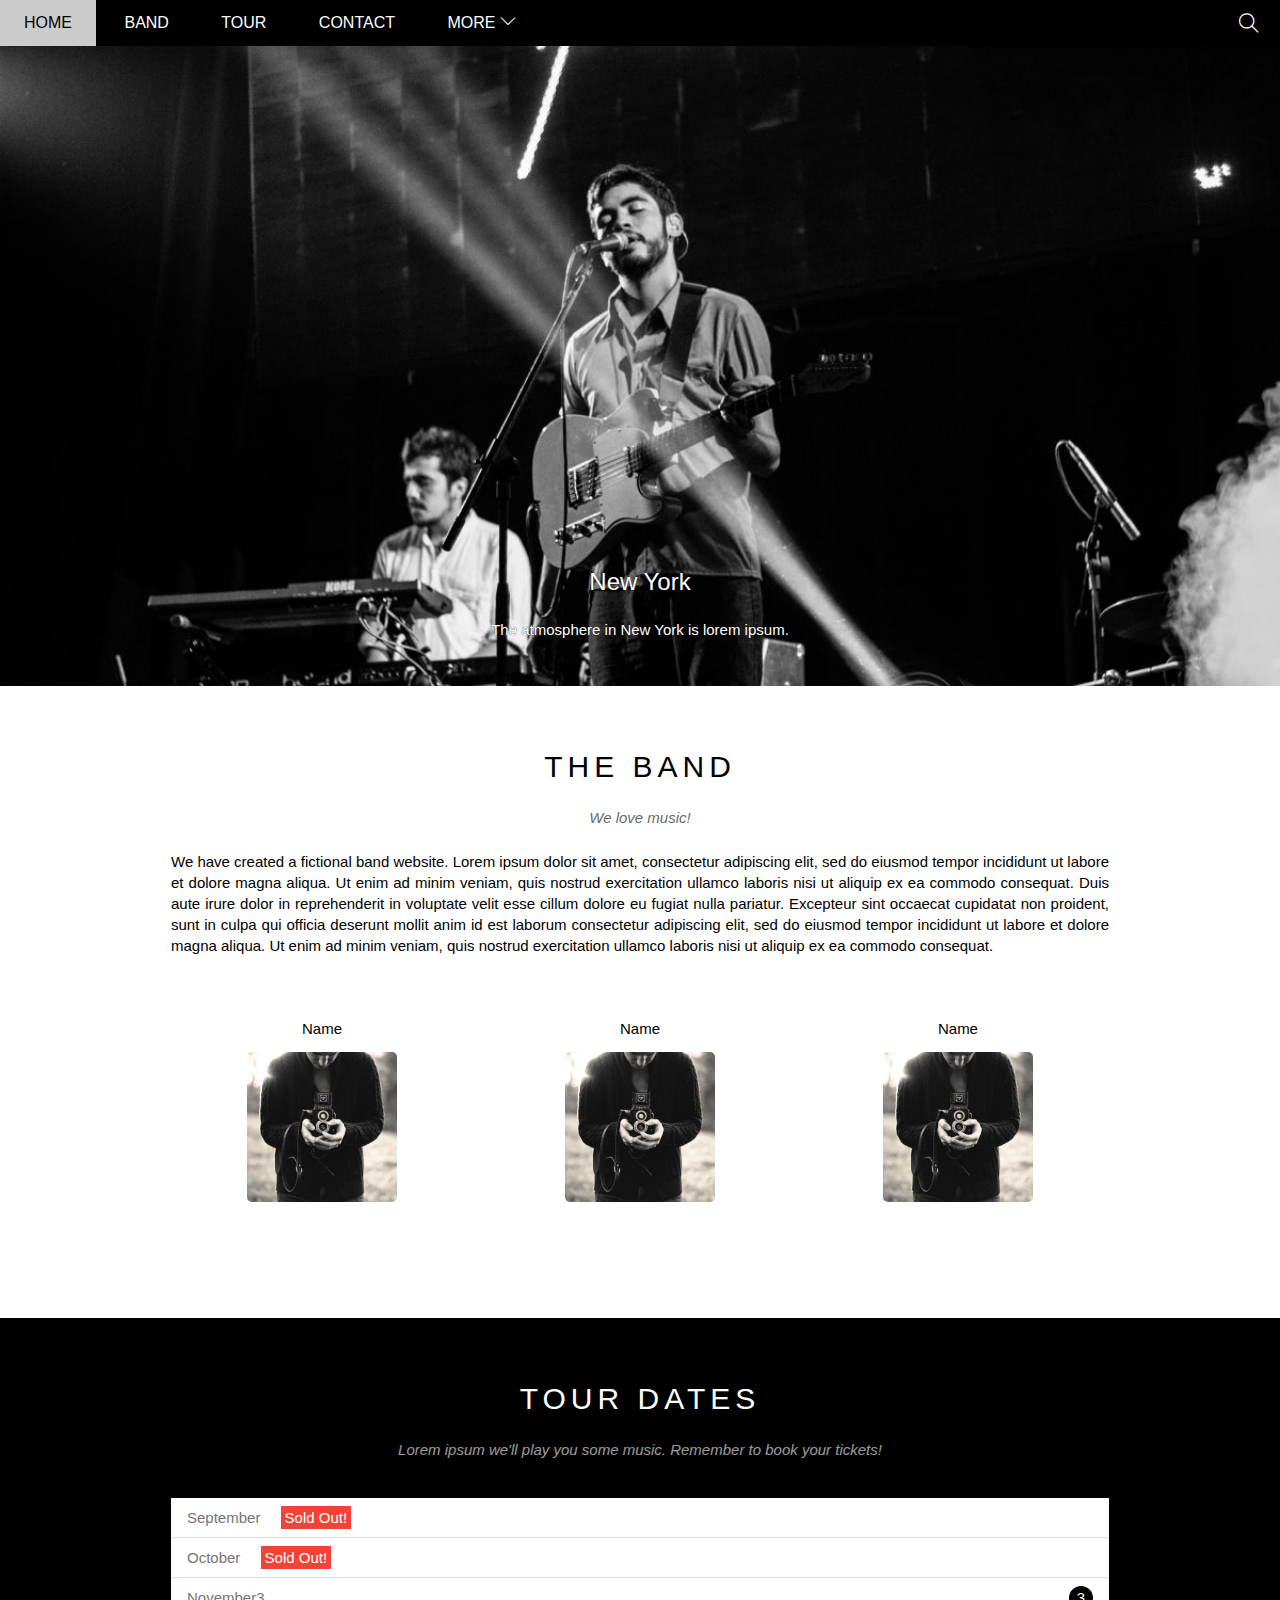
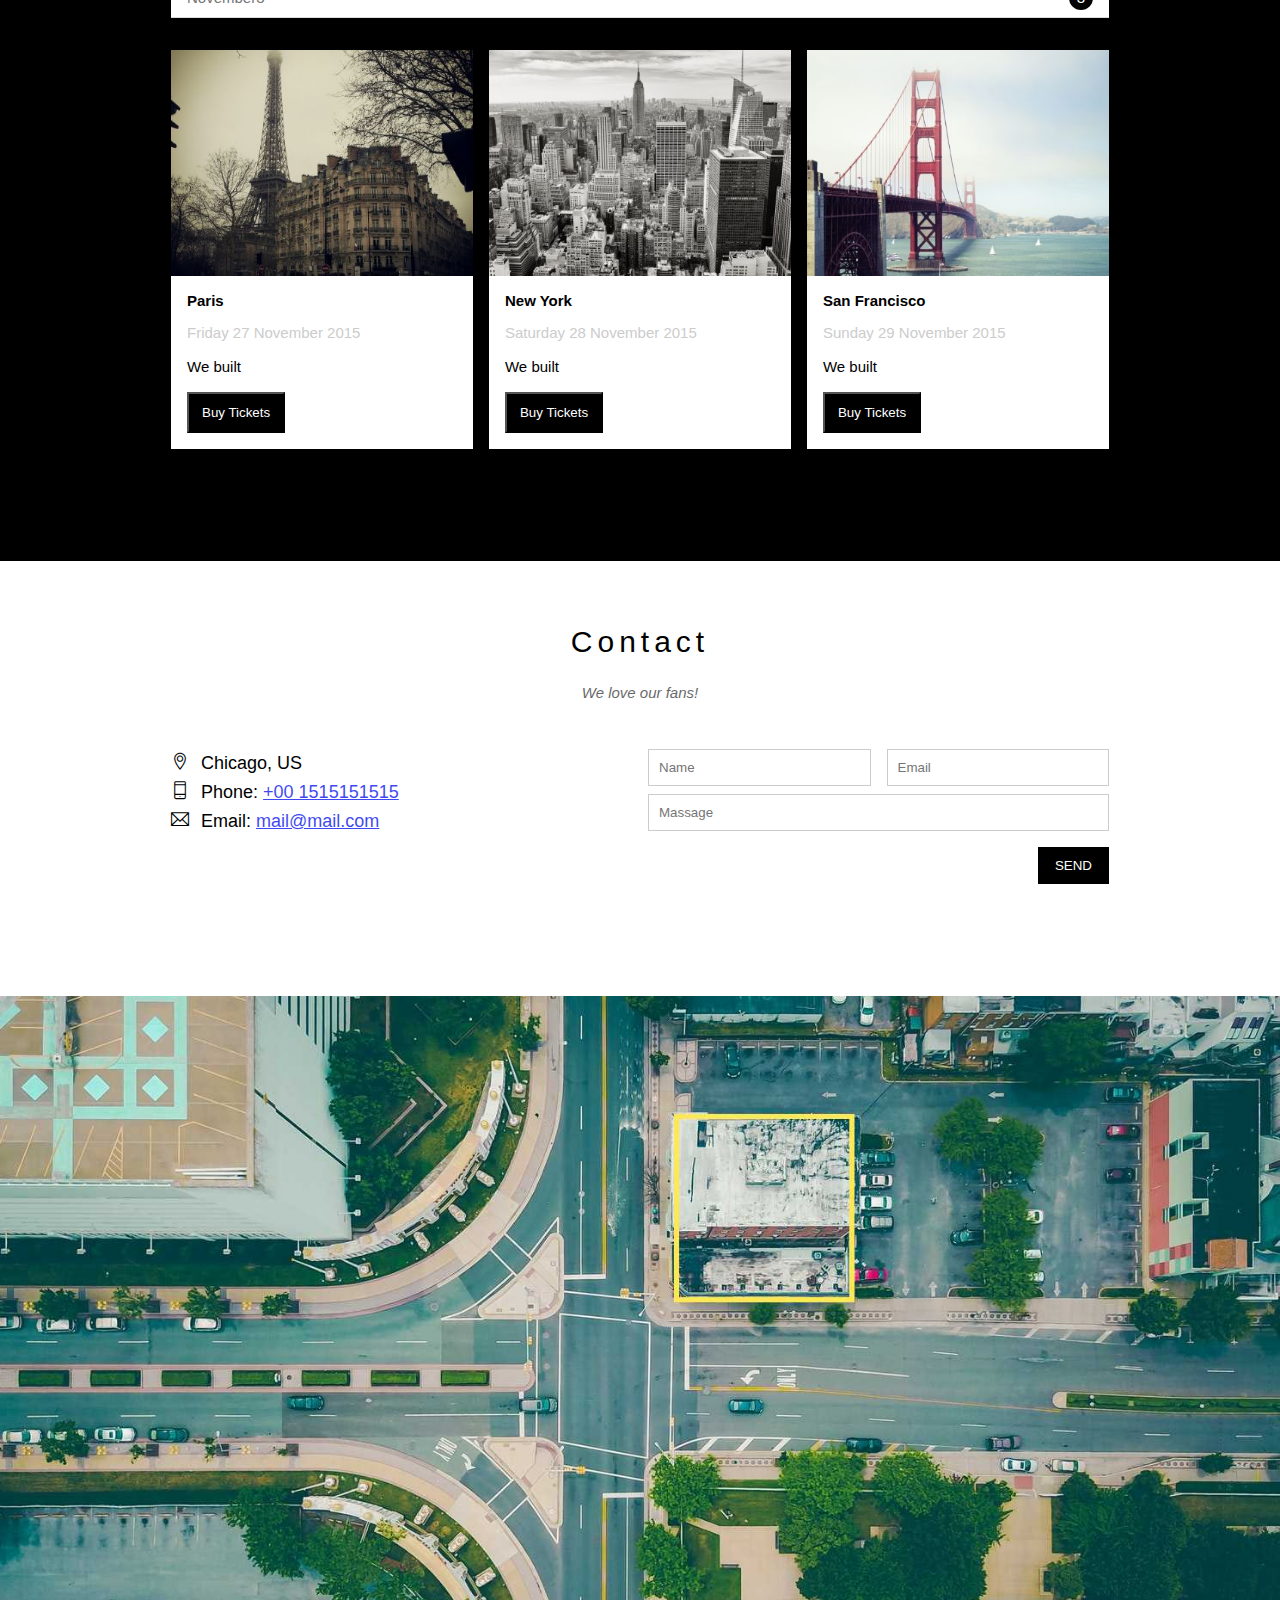
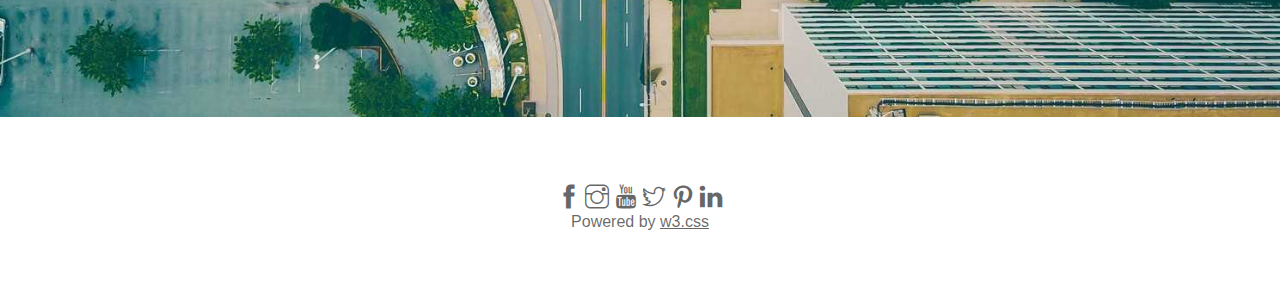
<file: assets/index.html>
<!DOCTYPE html>
<html>
    <head>
        <meta charset="utf-8">
        <title>The Band</title>
        <meta name="viewport" content="width=device-width, initial-scale=1">
        <link rel="stylesheet" href="">
        <link rel="stylesheet" href="css/style.css">
        <link rel="stylesheet" href="css/responsive.css">
        <link rel="stylesheet" href="css/icon/themify-icons/themify-icons.css">
        <link rel="icon" type="image/x-icon" href="img/anhcuadu.jpg">
    </head>
    <body>
        <div id="main">
            <div id="header">
                <ul id="nav">
                    <li><a href="#">Home</a></li>
                    <li><a href="#band">Band</a></li>
                    <li><a href="#tour">Tour</a></li>
                    <li><a href="#contect">Contact</a></li>
                    <li>
                        <a href="#">
                            More
                            <i class="nav-arrow-down ti-angle-down"></i>
                        </a>
                        <ul class="subnav">
                            <li><a href="#">Merchandise</a></li>
                            <li><a href="#">Extras</a></li>
                            <li><a href="#">Media</a></li>
                        </ul>
                    </li>
                </ul>
                <div class="search-btn">
                    <i class="search-icon ti-search"></i>
                </div>
                <div id="mobile-menu" class="mobile-menu-btn">
                    <i class="menu-icon ti-menu"></i>
                </div>

            </div>

            <div id="slider">
                <div class="text-content">
                    <h2 class="text-heading">New York</h2>
                    <div class="text-description">The atmosphere in New York is lorem ipsum.</div>
                </div>
            </div>

            <div id="content">
                <div id="band" class="content-section">
                    <h2 class="section-heading">THE BAND</h2>
                    <p class="section-sub-heading">We love music!</p>
                    <p class="about-text">
                        We have created a fictional band website. Lorem ipsum dolor sit amet, consectetur adipiscing elit, sed do eiusmod tempor incididunt ut labore et dolore magna aliqua. Ut enim ad minim veniam, quis nostrud exercitation ullamco laboris nisi ut aliquip ex ea commodo consequat. Duis aute irure dolor in reprehenderit in voluptate velit esse cillum dolore eu fugiat nulla pariatur. Excepteur sint occaecat cupidatat non proident, sunt in culpa qui officia deserunt mollit anim id est laborum consectetur adipiscing elit, sed do eiusmod tempor incididunt ut labore et dolore magna aliqua. Ut enim ad minim veniam, quis nostrud exercitation ullamco laboris nisi ut aliquip ex ea commodo consequat.
                    </p>
                    <div class="row member-list">
                        <div class=" col col-third s-col-full mt-32 text-center">
                            <p class="member-name">Name</p>
                            <img src="/assets/img/bandmember.jpg" alt="" class="member-img">
                        </div>
                        <div class=" col col-third s-col-full mt-32 text-center">
                            <p class="member-name">Name</p>
                            <img src="/assets/img/bandmember.jpg" alt="" class="member-img">
                        </div>
                        <div class=" col col-third s-col-full mt-32 text-center">
                            <p class="member-name">Name</p>
                            <img src="/assets/img/bandmember.jpg" alt="" class="member-img">
                        </div>
                    </div>
                </div>
                <div id="tour" class="tour-section">
                    <div class="content-section">
                        <h2 class="section-heading text-white">TOUR DATES</h2>
                        <p class="section-sub-heading text-white">Lorem ipsum we'll play you some music.
                            Remember to book your tickets!</p>
                        <ul class="tickets-list">
                            <li>September <span class="sold-out">Sold Out!</span></li>
                            <li>October <span class="sold-out">Sold Out!</span></li>
                            <li>November3<span class="quantity">3</span></li>
                        </ul>

                        <div class="row place-list">
                            <div class="col col-third s-col-full mt-16">
                                <img class="place-img" src="/assets/img/paris.jpg" alt="Paris">
                                <div class="place-body">
                                    <h3 class="place-heading">Paris</h3>
                                    <p class="place-time">Friday 27 November 2015</p>
                                    <p class="place-desc">We built</p>
                                    <button class="place-buy-btn btn js-buy-tickets s-full-width">Buy Tickets</button>
                                </div>
                            </div>
                            <div class="col col-third s-col-full mt-16">
                                <img class="place-img" src="/assets/img/newyork.jpg" alt="Paris">
                                <div class="place-body">
                                    <h3 class="place-heading">New York</h3>
                                    <p class="place-time">Saturday 28 November 2015</p>
                                    <p class="place-desc">We built</p>
                                    <button class="place-buy-btn btn js-buy-tickets s-full-width">Buy Tickets</button>
                                </div>
                            </div>
                            <div class="col col-third s-col-full mt-16">
                                <img class="place-img" src="/assets/img/sanfran.jpg" alt="Paris">
                                <div class="place-body">
                                    <h3 class="place-heading">San Francisco</h3>
                                    <p class="place-time">Sunday 29 November 2015</p>
                                    <p class="place-desc">We built</p>
                                    <button class="place-buy-btn btn js-buy-tickets s-full-width">Buy Tickets</button>
                                </div>
                            </div>
                        </div>
                        
                    </div>
                </div>
                <div id="contect" class="content-section">
                    <h2 class="section-heading">Contact</h2>
                    <p class="section-sub-heading">We love our fans!</p>
                    
                    <div class="row contect-content">
                        <div class="col col-haft s-col-full contact-info">
                            <p><i class="ti-location-pin"></i>Chicago, US</p>
                            <p><i class="ti-mobile"></i>Phone: <a href="tel:0852695924"> +00 1515151515</a></p>
                            <p><i class="ti-email"></i>Email: <a href="mailto:lodu4289@gmail.com">mail@mail.com</a></p>
                            
                        </div>
                        <div class="col col-haft s-col-full contact-form">
                            <form action="">
                                <div class="row">
                                    <div class="col col-haft s-col-full">
                                        <input type="text" name="" id="" required placeholder="Name" class="form-control">

                                    </div>
                                    <div class="col col-haft s-col-full s-mt-8">
                                        <input type="email" name="" id="" required placeholder="Email" class="form-control">

                                    </div>
                                </div>
                                <div class="row mt-8">
                                    <div class="col col-full">
                                        <input type="text" name="" id="" required placeholder="Massage" class="form-control">

                                    </div>
                                </div>
                                
                                <input type="submit" class="form-submit-btn btn mt-16 s-full-width" value="SEND"></input>
                                
                            </form>
                        </div>
                    </div>
                </div>

                <div class="map-section">
                    <img src="/assets/img/map.jpg" alt="Map">
                </div>

            </div>

            <div id="footer">
                <div class="social-list">
                    <a href=""><i class="ti-facebook"></i></a>
                    <a href=""><i class="ti-instagram"></i></a>
                    <a href=""><i class="ti-youtube"></i></a>
                    <a href=""><i class="ti-twitter"></i></a>
                    <a href=""><i class="ti-pinterest"></i></a>
                    <a href=""><i class="ti-linkedin"></i></a>
                </div>
                <p class="copyright">Powered by <a href="">w3.css</a></p>
            </div>
        </div>
        <div class="modal js-modal">
            <div class="modal-container js-modal-container">
                <div class="modal-close js-modal-close">
                    <i class="ti-close"></i>
                </div>
                <header class="modal-header">
                    <i class="ti-bag"></i>
                    Tickets
                </header>
                <div class="modal-body">
                    <label for="tickets-quantity" class="modal-label">
                        <i class="ti-shopping-cart"></i>
                        Tickets, $23 per person
                    </label>
                    <input type="text" id="tickets-quantity" class="modal-input" placeholder="How many?">
                    <label for="tickets-email" class="modal-label">
                        <i class="ti-user"></i>
                        Send To
                    </label>
                    <input type="email" id="tickets-email" class="modal-input" placeholder="Enter email">
                    
                    <button id="buy-tickets">
                        Pay
                        <i class="ti-check"></i>
                    </button>
                
                </div>
                <footer class="modal-footer">
                    <p class="modal-help">Need <a href="#">help?</a></p>
                </footer>
            </div>

        </div>
        <script>
            const buyBtns =document.querySelectorAll('.js-buy-tickets')
            const modal=document.querySelector('.js-modal')
            const modalClose=document.querySelector('.js-modal-close')
            const modalContainer=document.querySelector('.js-modal-container')

            function showBuyTickets(){
                modal.classList.add('open')
            }
            function hintBuyTickets(){
                modal.classList.remove('open')
            }

            for(const buyBtn of buyBtns){
                buyBtn.addEventListener('click',showBuyTickets)
            }

            modalClose.addEventListener('click',hintBuyTickets)

            modal.addEventListener('click',hintBuyTickets)

            modalContainer.addEventListener('click',function(event){
                event.stopPropagation()
            })
        </script>
        <script>
            var header =document.getElementById('header');
            var mobileMenu =document.getElementById('mobile-menu');
            var headerHeight=header.clientHeight;

            //DONG MO MOBILE MENU
            mobileMenu.onclick=function(){
                var isClosed = header.clientHeight === headerHeight;
                if(isClosed){
                    header.style.height = 'auto';
                }else{
                    header.style.height = '46px';

                }
            }
            //tu dong dong khi chon menu
            var menuItems=document.querySelectorAll('#nav li a[href*="#"]');
            console.log(menuItems);
            for(var i=0; i<menuItems.length; i++){
                var menuItem=menuItems[i];
                
                // console.log(menuItem.nextElementSibling);
                menuItem.onclick = function(event){
                    var isParentMenu=this.nextElementSibling 
                    && this.nextElementSibling.classList.contains('subnav');
                    if(isParentMenu){
                        event.preventDefault();
                    }else{
                        header.style.height=null;
                    }
                }
            }
        </script>
    </body>
</html>
</file>
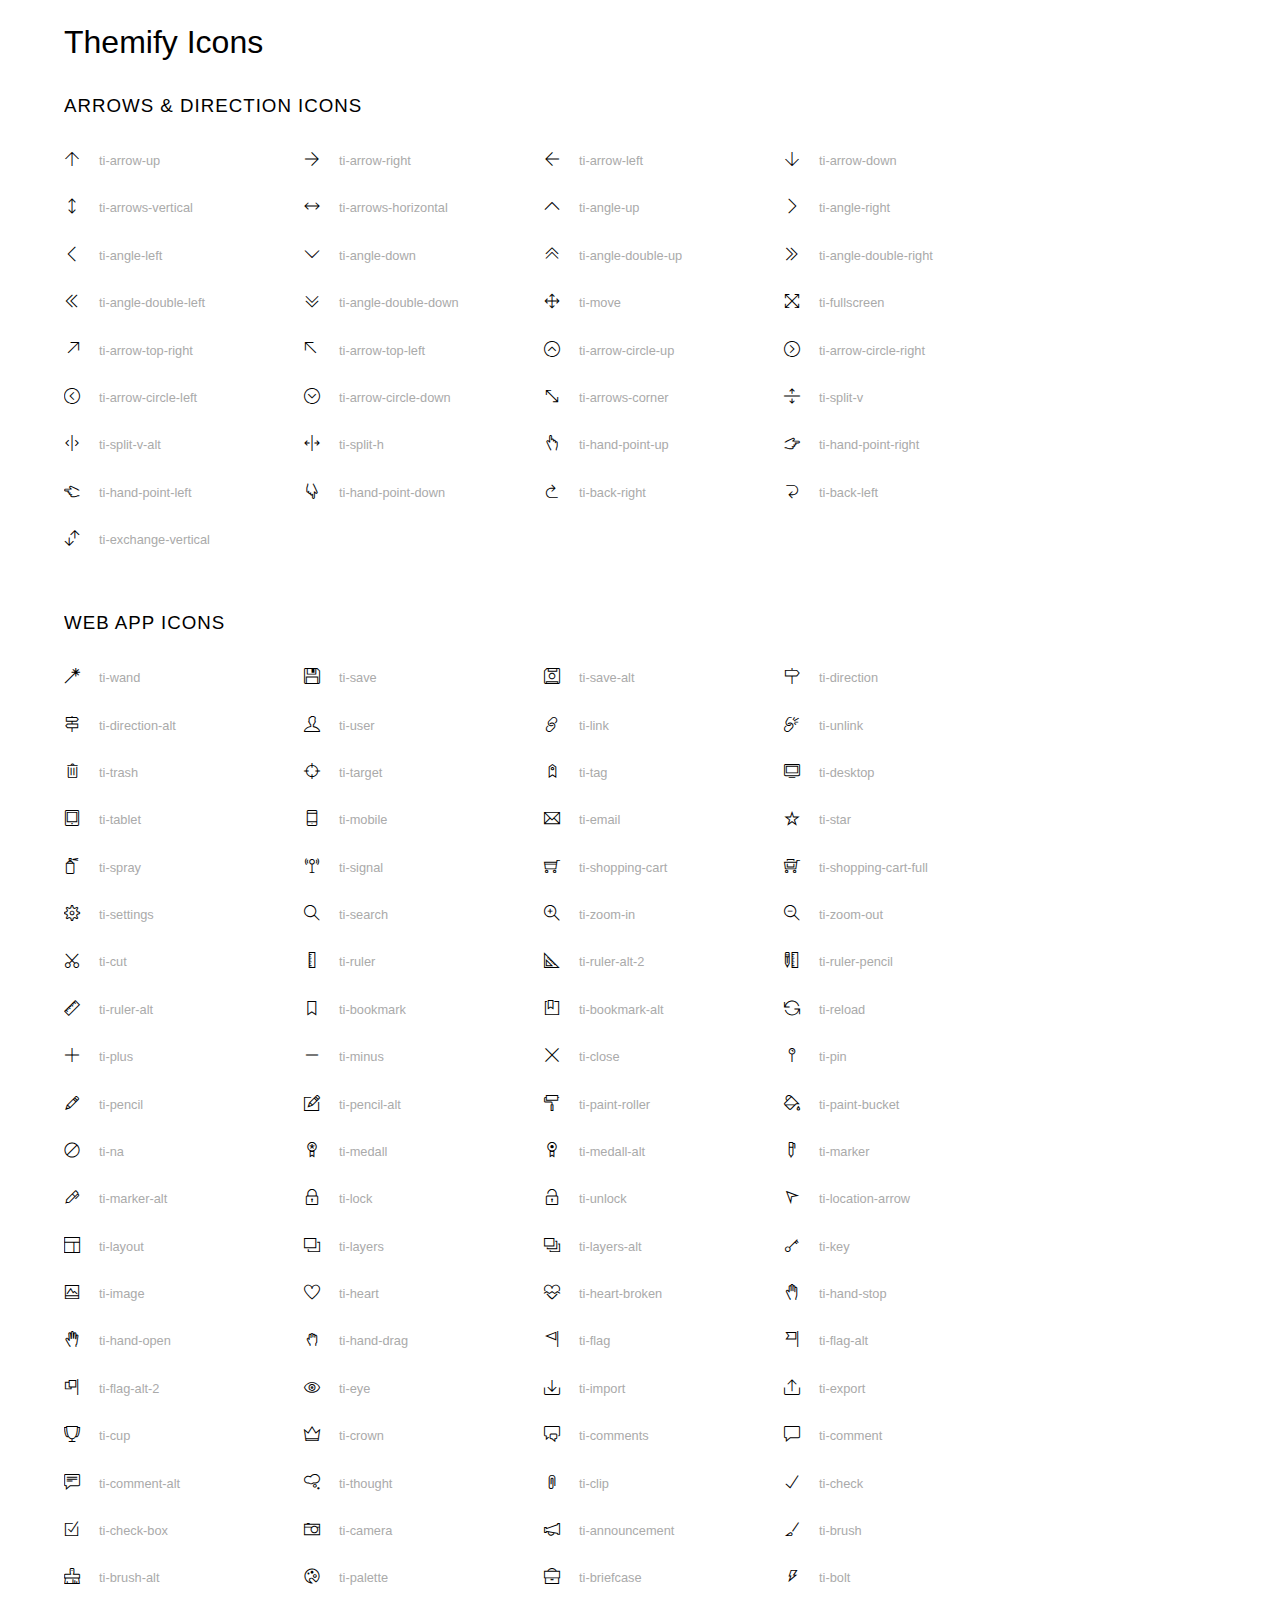
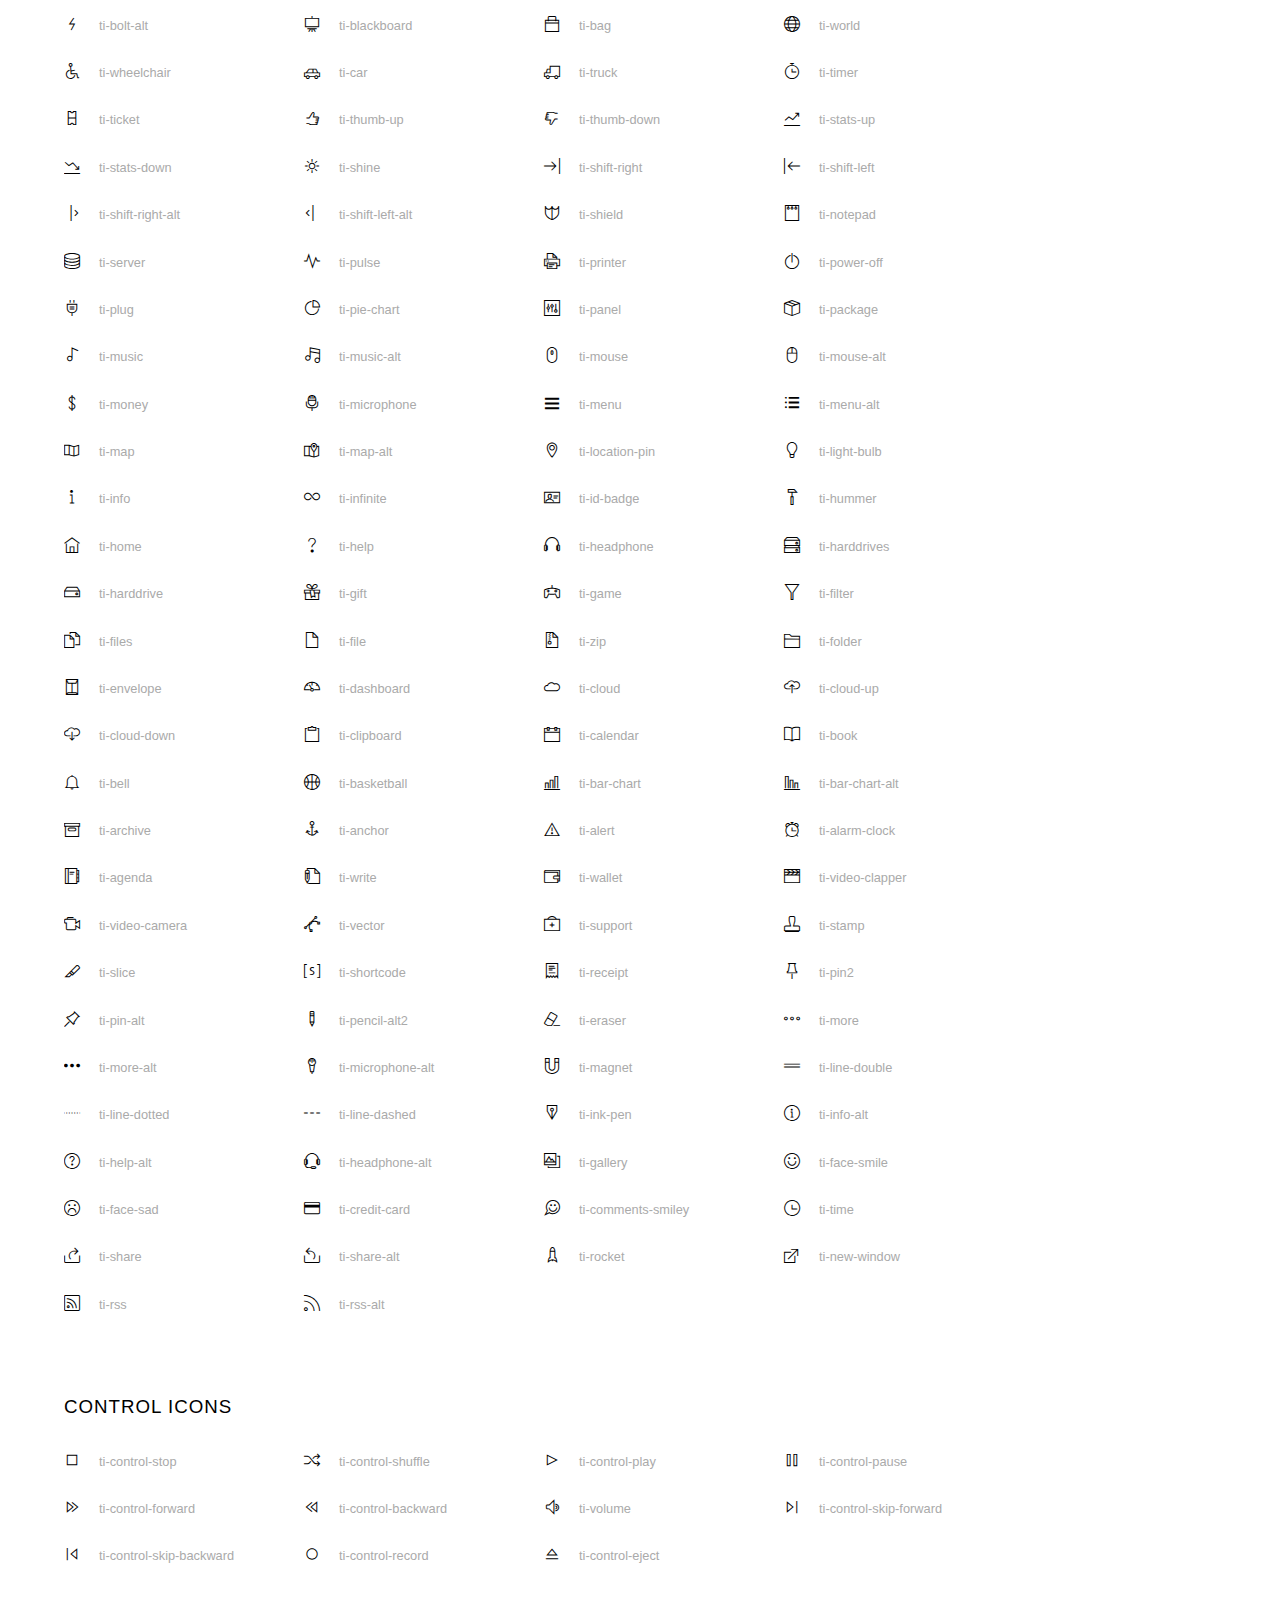
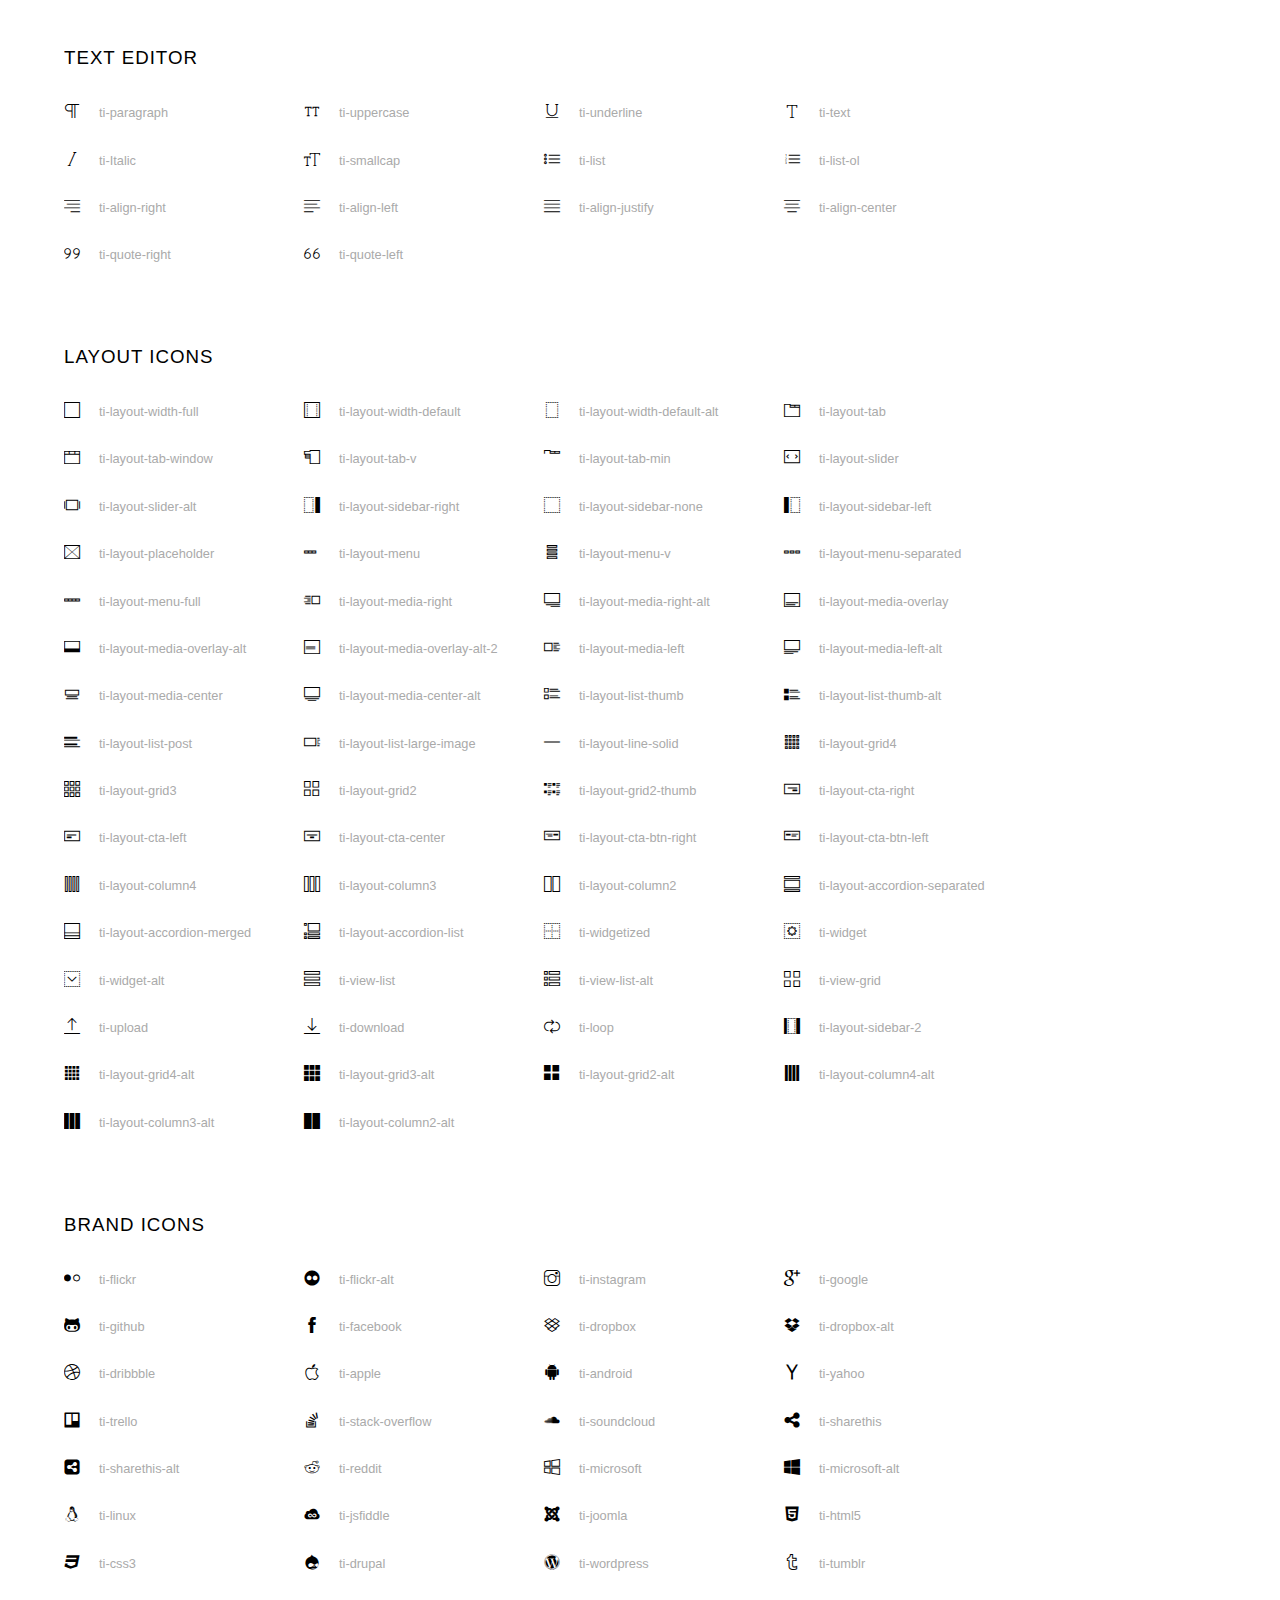
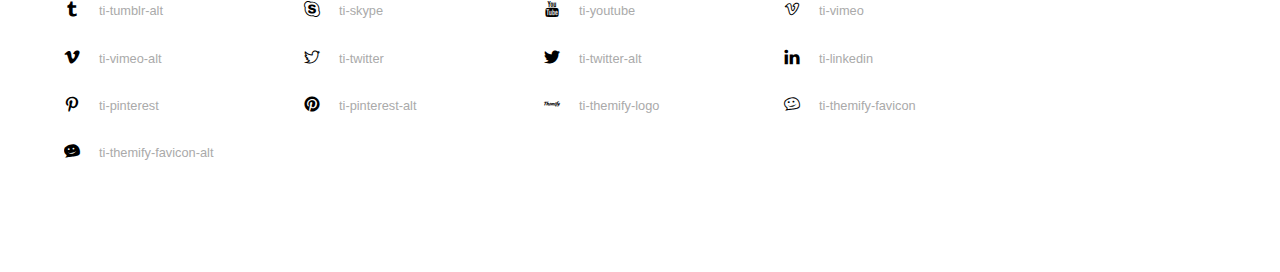
<file: assets/css/icon/themify-icons/index.html>
<!doctype html>
<html>
<head>
	<meta charset="utf-8">
	<title>Themify Icon Font</title>
	<meta name="viewport" content="width=device-width">
	<link rel="stylesheet" href="demo-files/demo.css">
	<link rel="stylesheet" href="themify-icons.css">
	<!--[if lt IE 8]><!-->
	<link rel="stylesheet" href="ie7/ie7.css">
	<!--<![endif]-->
</head>
<body>
	<h1>Themify Icons</h1>

	<div class="icon-section">

		<div class="icon-section">
			<h3>Arrows &amp; Direction Icons </h3>

			<div class="icon-container">
				<span class="ti-arrow-up"></span><span class="icon-name"> ti-arrow-up</span>
			</div>
			<div class="icon-container">
				<span class="ti-arrow-right"></span><span class="icon-name"> ti-arrow-right</span>
			</div>
			<div class="icon-container">
				<span class="ti-arrow-left"></span><span class="icon-name"> ti-arrow-left</span>
			</div>
			<div class="icon-container">
				<span class="ti-arrow-down"></span><span class="icon-name"> ti-arrow-down</span>
			</div>
			<div class="icon-container">
				<span class="ti-arrows-vertical"></span><span class="icon-name"> ti-arrows-vertical</span>
			</div>
			<div class="icon-container">
				<span class="ti-arrows-horizontal"></span><span class="icon-name"> ti-arrows-horizontal</span>
			</div>
			<div class="icon-container">
				<span class="ti-angle-up"></span><span class="icon-name"> ti-angle-up</span>
			</div>
			<div class="icon-container">
				<span class="ti-angle-right"></span><span class="icon-name"> ti-angle-right</span>
			</div>
			<div class="icon-container">
				<span class="ti-angle-left"></span><span class="icon-name"> ti-angle-left</span>
			</div>
			<div class="icon-container">
				<span class="ti-angle-down"></span><span class="icon-name"> ti-angle-down</span>
			</div>	
			<div class="icon-container">
				<span class="ti-angle-double-up"></span><span class="icon-name"> ti-angle-double-up</span>
			</div>
			<div class="icon-container">
				<span class="ti-angle-double-right"></span><span class="icon-name"> ti-angle-double-right</span>
			</div>
			<div class="icon-container">
				<span class="ti-angle-double-left"></span><span class="icon-name"> ti-angle-double-left</span>
			</div>
			<div class="icon-container">
				<span class="ti-angle-double-down"></span><span class="icon-name"> ti-angle-double-down</span>
			</div>					
			<div class="icon-container">
				<span class="ti-move"></span><span class="icon-name"> ti-move</span>
			</div>
			<div class="icon-container">
				<span class="ti-fullscreen"></span><span class="icon-name"> ti-fullscreen</span>
			</div>
			<div class="icon-container">
				<span class="ti-arrow-top-right"></span><span class="icon-name"> ti-arrow-top-right</span>
			</div>
			<div class="icon-container">
				<span class="ti-arrow-top-left"></span><span class="icon-name"> ti-arrow-top-left</span>
			</div>
			<div class="icon-container">
				<span class="ti-arrow-circle-up"></span><span class="icon-name"> ti-arrow-circle-up</span>
			</div>
			<div class="icon-container">
				<span class="ti-arrow-circle-right"></span><span class="icon-name"> ti-arrow-circle-right</span>
			</div>
			<div class="icon-container">
				<span class="ti-arrow-circle-left"></span><span class="icon-name"> ti-arrow-circle-left</span>
			</div>
			<div class="icon-container">
				<span class="ti-arrow-circle-down"></span><span class="icon-name"> ti-arrow-circle-down</span>
			</div>
			<div class="icon-container">
				<span class="ti-arrows-corner"></span><span class="icon-name"> ti-arrows-corner</span>
			</div>
			<div class="icon-container">
				<span class="ti-split-v"></span><span class="icon-name"> ti-split-v</span>
			</div>

			<div class="icon-container">
				<span class="ti-split-v-alt"></span><span class="icon-name"> ti-split-v-alt</span>
			</div>
			<div class="icon-container">
				<span class="ti-split-h"></span><span class="icon-name"> ti-split-h</span>
			</div>
			<div class="icon-container">
				<span class="ti-hand-point-up"></span><span class="icon-name"> ti-hand-point-up</span>
			</div>
			<div class="icon-container">
				<span class="ti-hand-point-right"></span><span class="icon-name"> ti-hand-point-right</span>
			</div>
			<div class="icon-container">
				<span class="ti-hand-point-left"></span><span class="icon-name"> ti-hand-point-left</span>
			</div>
			<div class="icon-container">
				<span class="ti-hand-point-down"></span><span class="icon-name"> ti-hand-point-down</span>
			</div>
			<div class="icon-container">
				<span class="ti-back-right"></span><span class="icon-name"> ti-back-right</span>
			</div>
			<div class="icon-container">
				<span class="ti-back-left"></span><span class="icon-name"> ti-back-left</span>
			</div>
			<div class="icon-container">
				<span class="ti-exchange-vertical"></span><span class="icon-name"> ti-exchange-vertical</span>
			</div>

		</div> <!-- Arrows Icons -->



		<h3>Web App Icons</h3>
		
		<div class="icon-section">

			<div class="icon-container">
				<span class="ti-wand"></span><span class="icon-name"> ti-wand</span>
			</div>
			<div class="icon-container">
				<span class="ti-save"></span><span class="icon-name"> ti-save</span>
			</div>
			<div class="icon-container">
				<span class="ti-save-alt"></span><span class="icon-name"> ti-save-alt</span>
			</div>

			<div class="icon-container">
				<span class="ti-direction"></span><span class="icon-name"> ti-direction</span>
			</div>
			<div class="icon-container">
				<span class="ti-direction-alt"></span><span class="icon-name"> ti-direction-alt</span>
			</div>
			<div class="icon-container">
				<span class="ti-user"></span><span class="icon-name"> ti-user</span>
			</div>
			<div class="icon-container">
				<span class="ti-link"></span><span class="icon-name"> ti-link</span>
			</div>
			<div class="icon-container">
				<span class="ti-unlink"></span><span class="icon-name"> ti-unlink</span>
			</div>
			<div class="icon-container">
				<span class="ti-trash"></span><span class="icon-name"> ti-trash</span>
			</div>
			<div class="icon-container">
				<span class="ti-target"></span><span class="icon-name"> ti-target</span>
			</div>
			<div class="icon-container">
				<span class="ti-tag"></span><span class="icon-name"> ti-tag</span>
			</div>
			<div class="icon-container">
				<span class="ti-desktop"></span><span class="icon-name"> ti-desktop</span>
			</div>
			<div class="icon-container">
				<span class="ti-tablet"></span><span class="icon-name"> ti-tablet</span>
			</div>
			<div class="icon-container">
				<span class="ti-mobile"></span><span class="icon-name"> ti-mobile</span>
			</div>
			<div class="icon-container">
				<span class="ti-email"></span><span class="icon-name"> ti-email</span>
			</div>	
			<div class="icon-container">
				<span class="ti-star"></span><span class="icon-name"> ti-star</span>
			</div>
			<div class="icon-container">
				<span class="ti-spray"></span><span class="icon-name"> ti-spray</span>
			</div>
			<div class="icon-container">
				<span class="ti-signal"></span><span class="icon-name"> ti-signal</span>
			</div>
			<div class="icon-container">
				<span class="ti-shopping-cart"></span><span class="icon-name"> ti-shopping-cart</span>
			</div>
			<div class="icon-container">
				<span class="ti-shopping-cart-full"></span><span class="icon-name"> ti-shopping-cart-full</span>
			</div>
			<div class="icon-container">
				<span class="ti-settings"></span><span class="icon-name"> ti-settings</span>
			</div>
			<div class="icon-container">
				<span class="ti-search"></span><span class="icon-name"> ti-search</span>
			</div>
			<div class="icon-container">
				<span class="ti-zoom-in"></span><span class="icon-name"> ti-zoom-in</span>
			</div>
			<div class="icon-container">
				<span class="ti-zoom-out"></span><span class="icon-name"> ti-zoom-out</span>
			</div>
			<div class="icon-container">
				<span class="ti-cut"></span><span class="icon-name"> ti-cut</span>
			</div>
			<div class="icon-container">
				<span class="ti-ruler"></span><span class="icon-name"> ti-ruler</span>
			</div>
			<div class="icon-container">
				<span class="ti-ruler-alt-2"></span><span class="icon-name"> ti-ruler-alt-2</span>
			</div>			
			<div class="icon-container">
				<span class="ti-ruler-pencil"></span><span class="icon-name"> ti-ruler-pencil</span>
			</div>
			<div class="icon-container">
				<span class="ti-ruler-alt"></span><span class="icon-name"> ti-ruler-alt</span>
			</div>
			<div class="icon-container">
				<span class="ti-bookmark"></span><span class="icon-name"> ti-bookmark</span>
			</div>
			<div class="icon-container">
				<span class="ti-bookmark-alt"></span><span class="icon-name"> ti-bookmark-alt</span>
			</div>
			<div class="icon-container">
				<span class="ti-reload"></span><span class="icon-name"> ti-reload</span>
			</div>
			<div class="icon-container">
				<span class="ti-plus"></span><span class="icon-name"> ti-plus</span>
			</div>
			<div class="icon-container">
				<span class="ti-minus"></span><span class="icon-name"> ti-minus</span>
			</div>
			<div class="icon-container">
				<span class="ti-close"></span><span class="icon-name"> ti-close</span>
			</div>			
			<div class="icon-container">
				<span class="ti-pin"></span><span class="icon-name"> ti-pin</span>
			</div>
			<div class="icon-container">
				<span class="ti-pencil"></span><span class="icon-name"> ti-pencil</span>
			</div>
					
		  	<div class="icon-container">
				<span class="ti-pencil-alt"></span><span class="icon-name"> ti-pencil-alt</span>
			</div>
			<div class="icon-container">
				<span class="ti-paint-roller"></span><span class="icon-name"> ti-paint-roller</span>
			</div>
			<div class="icon-container">
				<span class="ti-paint-bucket"></span><span class="icon-name"> ti-paint-bucket</span>
			</div>
			<div class="icon-container">
				<span class="ti-na"></span><span class="icon-name"> ti-na</span>
			</div>
			<div class="icon-container">
				<span class="ti-medall"></span><span class="icon-name"> ti-medall</span>
			</div>
			<div class="icon-container">
				<span class="ti-medall-alt"></span><span class="icon-name"> ti-medall-alt</span>
			</div>
			<div class="icon-container">
				<span class="ti-marker"></span><span class="icon-name"> ti-marker</span>
			</div>
			<div class="icon-container">
				<span class="ti-marker-alt"></span><span class="icon-name"> ti-marker-alt</span>
			</div>

			<div class="icon-container">
				<span class="ti-lock"></span><span class="icon-name"> ti-lock</span>
			</div>
			<div class="icon-container">
				<span class="ti-unlock"></span><span class="icon-name"> ti-unlock</span>
			</div>
			<div class="icon-container">
				<span class="ti-location-arrow"></span><span class="icon-name"> ti-location-arrow</span>
			</div>
			<div class="icon-container">
				<span class="ti-layout"></span><span class="icon-name"> ti-layout</span>
			</div>
			<div class="icon-container">
				<span class="ti-layers"></span><span class="icon-name"> ti-layers</span>
			</div>
			<div class="icon-container">
				<span class="ti-layers-alt"></span><span class="icon-name"> ti-layers-alt</span>
			</div>
			<div class="icon-container">
				<span class="ti-key"></span><span class="icon-name"> ti-key</span>
			</div>
			<div class="icon-container">
				<span class="ti-image"></span><span class="icon-name"> ti-image</span>
			</div>
			<div class="icon-container">
				<span class="ti-heart"></span><span class="icon-name"> ti-heart</span>
			</div>
			<div class="icon-container">
				<span class="ti-heart-broken"></span><span class="icon-name"> ti-heart-broken</span>
			</div>
			<div class="icon-container">
				<span class="ti-hand-stop"></span><span class="icon-name"> ti-hand-stop</span>
			</div>
			<div class="icon-container">
				<span class="ti-hand-open"></span><span class="icon-name"> ti-hand-open</span>
			</div>
			<div class="icon-container">
				<span class="ti-hand-drag"></span><span class="icon-name"> ti-hand-drag</span>
			</div>
			<div class="icon-container">
				<span class="ti-flag"></span><span class="icon-name"> ti-flag</span>
			</div>
			<div class="icon-container">
				<span class="ti-flag-alt"></span><span class="icon-name"> ti-flag-alt</span>
			</div>
			<div class="icon-container">
				<span class="ti-flag-alt-2"></span><span class="icon-name"> ti-flag-alt-2</span>
			</div>
			<div class="icon-container">
				<span class="ti-eye"></span><span class="icon-name"> ti-eye</span>
			</div>
			<div class="icon-container">
				<span class="ti-import"></span><span class="icon-name"> ti-import</span>
			</div>			
			<div class="icon-container">
				<span class="ti-export"></span><span class="icon-name"> ti-export</span>
			</div>
			<div class="icon-container">
				<span class="ti-cup"></span><span class="icon-name"> ti-cup</span>
			</div>
			<div class="icon-container">
				<span class="ti-crown"></span><span class="icon-name"> ti-crown</span>
			</div>
			<div class="icon-container">
				<span class="ti-comments"></span><span class="icon-name"> ti-comments</span>
			</div>
			<div class="icon-container">
				<span class="ti-comment"></span><span class="icon-name"> ti-comment</span>
			</div>
			<div class="icon-container">
				<span class="ti-comment-alt"></span><span class="icon-name"> ti-comment-alt</span>
			</div>
			<div class="icon-container">
				<span class="ti-thought"></span><span class="icon-name"> ti-thought</span>
			</div>			
			<div class="icon-container">
				<span class="ti-clip"></span><span class="icon-name"> ti-clip</span>
			</div>

			<div class="icon-container">
				<span class="ti-check"></span><span class="icon-name"> ti-check</span>
			</div>
			<div class="icon-container">
				<span class="ti-check-box"></span><span class="icon-name"> ti-check-box</span>
			</div>
			<div class="icon-container">
				<span class="ti-camera"></span><span class="icon-name"> ti-camera</span>
			</div>
			<div class="icon-container">
				<span class="ti-announcement"></span><span class="icon-name"> ti-announcement</span>
			</div>
			<div class="icon-container">
				<span class="ti-brush"></span><span class="icon-name"> ti-brush</span>
			</div>
			<div class="icon-container">
				<span class="ti-brush-alt"></span><span class="icon-name"> ti-brush-alt</span>
			</div>
			<div class="icon-container">
				<span class="ti-palette"></span><span class="icon-name"> ti-palette</span>
			</div>			
			<div class="icon-container">
				<span class="ti-briefcase"></span><span class="icon-name"> ti-briefcase</span>
			</div>
			<div class="icon-container">
				<span class="ti-bolt"></span><span class="icon-name"> ti-bolt</span>
			</div>
			<div class="icon-container">
				<span class="ti-bolt-alt"></span><span class="icon-name"> ti-bolt-alt</span>
			</div>
			<div class="icon-container">
				<span class="ti-blackboard"></span><span class="icon-name"> ti-blackboard</span>
			</div>
			<div class="icon-container">
				<span class="ti-bag"></span><span class="icon-name"> ti-bag</span>
			</div>
			<div class="icon-container">
				<span class="ti-world"></span><span class="icon-name"> ti-world</span>
			</div>
			<div class="icon-container">
				<span class="ti-wheelchair"></span><span class="icon-name"> ti-wheelchair</span>
			</div>
			<div class="icon-container">
				<span class="ti-car"></span><span class="icon-name"> ti-car</span>
			</div>
			<div class="icon-container">
				<span class="ti-truck"></span><span class="icon-name"> ti-truck</span>
			</div>
			<div class="icon-container">
				<span class="ti-timer"></span><span class="icon-name"> ti-timer</span>
			</div>
			<div class="icon-container">
				<span class="ti-ticket"></span><span class="icon-name"> ti-ticket</span>
			</div>
			<div class="icon-container">
				<span class="ti-thumb-up"></span><span class="icon-name"> ti-thumb-up</span>
			</div>
			<div class="icon-container">
				<span class="ti-thumb-down"></span><span class="icon-name"> ti-thumb-down</span>
			</div>

			<div class="icon-container">
				<span class="ti-stats-up"></span><span class="icon-name"> ti-stats-up</span>
			</div>
			<div class="icon-container">
				<span class="ti-stats-down"></span><span class="icon-name"> ti-stats-down</span>
			</div>
			<div class="icon-container">
				<span class="ti-shine"></span><span class="icon-name"> ti-shine</span>
			</div>
			<div class="icon-container">
				<span class="ti-shift-right"></span><span class="icon-name"> ti-shift-right</span>
			</div>
			<div class="icon-container">
				<span class="ti-shift-left"></span><span class="icon-name"> ti-shift-left</span>
			</div>

			<div class="icon-container">
				<span class="ti-shift-right-alt"></span><span class="icon-name"> ti-shift-right-alt</span>
			</div>
			<div class="icon-container">
				<span class="ti-shift-left-alt"></span><span class="icon-name"> ti-shift-left-alt</span>
			</div>
			<div class="icon-container">
				<span class="ti-shield"></span><span class="icon-name"> ti-shield</span>
			</div>
			<div class="icon-container">
				<span class="ti-notepad"></span><span class="icon-name"> ti-notepad</span>
			</div>
			<div class="icon-container">
				<span class="ti-server"></span><span class="icon-name"> ti-server</span>
			</div>

			<div class="icon-container">
				<span class="ti-pulse"></span><span class="icon-name"> ti-pulse</span>
			</div>
			<div class="icon-container">
				<span class="ti-printer"></span><span class="icon-name"> ti-printer</span>
			</div>
			<div class="icon-container">
				<span class="ti-power-off"></span><span class="icon-name"> ti-power-off</span>
			</div>
			<div class="icon-container">
				<span class="ti-plug"></span><span class="icon-name"> ti-plug</span>
			</div>
			<div class="icon-container">
				<span class="ti-pie-chart"></span><span class="icon-name"> ti-pie-chart</span>
			</div>

			<div class="icon-container">
				<span class="ti-panel"></span><span class="icon-name"> ti-panel</span>
			</div>
			<div class="icon-container">
				<span class="ti-package"></span><span class="icon-name"> ti-package</span>
			</div>
			<div class="icon-container">
				<span class="ti-music"></span><span class="icon-name"> ti-music</span>
			</div>
			<div class="icon-container">
				<span class="ti-music-alt"></span><span class="icon-name"> ti-music-alt</span>
			</div>
			<div class="icon-container">
				<span class="ti-mouse"></span><span class="icon-name"> ti-mouse</span>
			</div>
			<div class="icon-container">
				<span class="ti-mouse-alt"></span><span class="icon-name"> ti-mouse-alt</span>
			</div>
			<div class="icon-container">
				<span class="ti-money"></span><span class="icon-name"> ti-money</span>
			</div>
			<div class="icon-container">
				<span class="ti-microphone"></span><span class="icon-name"> ti-microphone</span>
			</div>
			<div class="icon-container">
				<span class="ti-menu"></span><span class="icon-name"> ti-menu</span>
			</div>
			<div class="icon-container">
				<span class="ti-menu-alt"></span><span class="icon-name"> ti-menu-alt</span>
			</div>
			<div class="icon-container">
				<span class="ti-map"></span><span class="icon-name"> ti-map</span>
			</div>
			<div class="icon-container">
				<span class="ti-map-alt"></span><span class="icon-name"> ti-map-alt</span>
			</div>

			<div class="icon-container">
				<span class="ti-location-pin"></span><span class="icon-name"> ti-location-pin</span>
			</div>

			<div class="icon-container">
				<span class="ti-light-bulb"></span><span class="icon-name"> ti-light-bulb</span>
			</div>
			<div class="icon-container">
				<span class="ti-info"></span><span class="icon-name"> ti-info</span>
			</div>
			<div class="icon-container">
				<span class="ti-infinite"></span><span class="icon-name"> ti-infinite</span>
			</div>
			<div class="icon-container">
				<span class="ti-id-badge"></span><span class="icon-name"> ti-id-badge</span>
			</div>
			<div class="icon-container">
				<span class="ti-hummer"></span><span class="icon-name"> ti-hummer</span>
			</div>
			<div class="icon-container">
				<span class="ti-home"></span><span class="icon-name"> ti-home</span>
			</div>
			<div class="icon-container">
				<span class="ti-help"></span><span class="icon-name"> ti-help</span>
			</div>
			<div class="icon-container">
				<span class="ti-headphone"></span><span class="icon-name"> ti-headphone</span>
			</div>
			<div class="icon-container">
				<span class="ti-harddrives"></span><span class="icon-name"> ti-harddrives</span>
			</div>
			<div class="icon-container">
				<span class="ti-harddrive"></span><span class="icon-name"> ti-harddrive</span>
			</div>
			<div class="icon-container">
				<span class="ti-gift"></span><span class="icon-name"> ti-gift</span>
			</div>
			<div class="icon-container">
				<span class="ti-game"></span><span class="icon-name"> ti-game</span>
			</div>
			<div class="icon-container">
				<span class="ti-filter"></span><span class="icon-name"> ti-filter</span>
			</div>
			<div class="icon-container">
				<span class="ti-files"></span><span class="icon-name"> ti-files</span>
			</div>
			<div class="icon-container">
				<span class="ti-file"></span><span class="icon-name"> ti-file</span>
			</div>
			<div class="icon-container">
				<span class="ti-zip"></span><span class="icon-name"> ti-zip</span>
			</div>
			<div class="icon-container">
				<span class="ti-folder"></span><span class="icon-name"> ti-folder</span>
			</div>			
			<div class="icon-container">
				<span class="ti-envelope"></span><span class="icon-name"> ti-envelope</span>
			</div>


			<div class="icon-container">
				<span class="ti-dashboard"></span><span class="icon-name"> ti-dashboard</span>
			</div>
			<div class="icon-container">
				<span class="ti-cloud"></span><span class="icon-name"> ti-cloud</span>
			</div>
			<div class="icon-container">
				<span class="ti-cloud-up"></span><span class="icon-name"> ti-cloud-up</span>
			</div>
			<div class="icon-container">
				<span class="ti-cloud-down"></span><span class="icon-name"> ti-cloud-down</span>
			</div>
			<div class="icon-container">
				<span class="ti-clipboard"></span><span class="icon-name"> ti-clipboard</span>
			</div>
			<div class="icon-container">
				<span class="ti-calendar"></span><span class="icon-name"> ti-calendar</span>
			</div>
			<div class="icon-container">
				<span class="ti-book"></span><span class="icon-name"> ti-book</span>
			</div>
			<div class="icon-container">
				<span class="ti-bell"></span><span class="icon-name"> ti-bell</span>
			</div>
			<div class="icon-container">
				<span class="ti-basketball"></span><span class="icon-name"> ti-basketball</span>
			</div>
			<div class="icon-container">
				<span class="ti-bar-chart"></span><span class="icon-name"> ti-bar-chart</span>
			</div>
			<div class="icon-container">
				<span class="ti-bar-chart-alt"></span><span class="icon-name"> ti-bar-chart-alt</span>
			</div>


			<div class="icon-container">
				<span class="ti-archive"></span><span class="icon-name"> ti-archive</span>
			</div>
			<div class="icon-container">
				<span class="ti-anchor"></span><span class="icon-name"> ti-anchor</span>
			</div>

			<div class="icon-container">
				<span class="ti-alert"></span><span class="icon-name"> ti-alert</span>
			</div>
			<div class="icon-container">
				<span class="ti-alarm-clock"></span><span class="icon-name"> ti-alarm-clock</span>
			</div>
			<div class="icon-container">
				<span class="ti-agenda"></span><span class="icon-name"> ti-agenda</span>
			</div>
			<div class="icon-container">
				<span class="ti-write"></span><span class="icon-name"> ti-write</span>
			</div>

			<div class="icon-container">
				<span class="ti-wallet"></span><span class="icon-name"> ti-wallet</span>
			</div>
			<div class="icon-container">
				<span class="ti-video-clapper"></span><span class="icon-name"> ti-video-clapper</span>
			</div>
			<div class="icon-container">
				<span class="ti-video-camera"></span><span class="icon-name"> ti-video-camera</span>
			</div>
			<div class="icon-container">
				<span class="ti-vector"></span><span class="icon-name"> ti-vector</span>
			</div>

			<div class="icon-container">
				<span class="ti-support"></span><span class="icon-name"> ti-support</span>
			</div>
			<div class="icon-container">
				<span class="ti-stamp"></span><span class="icon-name"> ti-stamp</span>
			</div>
			<div class="icon-container">
				<span class="ti-slice"></span><span class="icon-name"> ti-slice</span>
			</div>
			<div class="icon-container">
				<span class="ti-shortcode"></span><span class="icon-name"> ti-shortcode</span>
			</div>
			<div class="icon-container">
				<span class="ti-receipt"></span><span class="icon-name"> ti-receipt</span>
			</div>
			<div class="icon-container">
				<span class="ti-pin2"></span><span class="icon-name"> ti-pin2</span>
			</div>
			<div class="icon-container">
				<span class="ti-pin-alt"></span><span class="icon-name"> ti-pin-alt</span>
			</div>
			<div class="icon-container">
				<span class="ti-pencil-alt2"></span><span class="icon-name"> ti-pencil-alt2</span>
			</div>
			<div class="icon-container">
				<span class="ti-eraser"></span><span class="icon-name"> ti-eraser</span>
			</div>			
			<div class="icon-container">
				<span class="ti-more"></span><span class="icon-name"> ti-more</span>
			</div>
			<div class="icon-container">
				<span class="ti-more-alt"></span><span class="icon-name"> ti-more-alt</span>
			</div>
			<div class="icon-container">
				<span class="ti-microphone-alt"></span><span class="icon-name"> ti-microphone-alt</span>
			</div>
			<div class="icon-container">
				<span class="ti-magnet"></span><span class="icon-name"> ti-magnet</span>
			</div>
			<div class="icon-container">
				<span class="ti-line-double"></span><span class="icon-name"> ti-line-double</span>
			</div>
			<div class="icon-container">
				<span class="ti-line-dotted"></span><span class="icon-name"> ti-line-dotted</span>
			</div>
			<div class="icon-container">
				<span class="ti-line-dashed"></span><span class="icon-name"> ti-line-dashed</span>
			</div>

			<div class="icon-container">
				<span class="ti-ink-pen"></span><span class="icon-name"> ti-ink-pen</span>
			</div>
			<div class="icon-container">
				<span class="ti-info-alt"></span><span class="icon-name"> ti-info-alt</span>
			</div>
			<div class="icon-container">
				<span class="ti-help-alt"></span><span class="icon-name"> ti-help-alt</span>
			</div>
			<div class="icon-container">
				<span class="ti-headphone-alt"></span><span class="icon-name"> ti-headphone-alt</span>
			</div>

			<div class="icon-container">
				<span class="ti-gallery"></span><span class="icon-name"> ti-gallery</span>
			</div>
			<div class="icon-container">
				<span class="ti-face-smile"></span><span class="icon-name"> ti-face-smile</span>
			</div>
			<div class="icon-container">
				<span class="ti-face-sad"></span><span class="icon-name"> ti-face-sad</span>
			</div>
			<div class="icon-container">
				<span class="ti-credit-card"></span><span class="icon-name"> ti-credit-card</span>
			</div>
			<div class="icon-container">
				<span class="ti-comments-smiley"></span><span class="icon-name"> ti-comments-smiley</span>
			</div>
			<div class="icon-container">
				<span class="ti-time"></span><span class="icon-name"> ti-time</span>
			</div>
			<div class="icon-container">
				<span class="ti-share"></span><span class="icon-name"> ti-share</span>
			</div>
			<div class="icon-container">
				<span class="ti-share-alt"></span><span class="icon-name"> ti-share-alt</span>
			</div>
			<div class="icon-container">
				<span class="ti-rocket"></span><span class="icon-name"> ti-rocket</span>
			</div>

			<div class="icon-container">
				<span class="ti-new-window"></span><span class="icon-name"> ti-new-window</span>
			</div>

			<div class="icon-container">
				<span class="ti-rss"></span><span class="icon-name"> ti-rss</span>
			</div>

			<div class="icon-container">
				<span class="ti-rss-alt"></span><span class="icon-name"> ti-rss-alt</span>
			</div>
			
		</div><!-- Web App Icons -->


		<div class="icon-section">
			<h3>Control Icons</h3>
			<div class="icon-container">
				<span class="ti-control-stop"></span><span class="icon-name"> ti-control-stop</span>
			</div>
			<div class="icon-container">
				<span class="ti-control-shuffle"></span><span class="icon-name"> ti-control-shuffle</span>
			</div>
			<div class="icon-container">
				<span class="ti-control-play"></span><span class="icon-name"> ti-control-play</span>
			</div>
			<div class="icon-container">
				<span class="ti-control-pause"></span><span class="icon-name"> ti-control-pause</span>
			</div>
			<div class="icon-container">
				<span class="ti-control-forward"></span><span class="icon-name"> ti-control-forward</span>
			</div>
			<div class="icon-container">
				<span class="ti-control-backward"></span><span class="icon-name"> ti-control-backward</span>
			</div>	
			<div class="icon-container">
				<span class="ti-volume"></span><span class="icon-name"> ti-volume</span>
			</div>
			<div class="icon-container">
				<span class="ti-control-skip-forward"></span><span class="icon-name"> ti-control-skip-forward</span>
			</div>
			<div class="icon-container">
				<span class="ti-control-skip-backward"></span><span class="icon-name"> ti-control-skip-backward</span>
			</div>
			<div class="icon-container">
				<span class="ti-control-record"></span><span class="icon-name"> ti-control-record</span>
			</div>
			<div class="icon-container">
				<span class="ti-control-eject"></span><span class="icon-name"> ti-control-eject</span>
			</div>			
		</div> <!-- Control Icons -->


		<div class="icon-section">
			<h3>Text Editor</h3>

			<div class="icon-container">
				<span class="ti-paragraph"></span><span class="icon-name"> ti-paragraph</span>
			</div>
			<div class="icon-container">
				<span class="ti-uppercase"></span><span class="icon-name"> ti-uppercase</span>
			</div>

			<div class="icon-container">
				<span class="ti-underline"></span><span class="icon-name"> ti-underline</span>
			</div>
			<div class="icon-container">
				<span class="ti-text"></span><span class="icon-name"> ti-text</span>
			</div>
			<div class="icon-container">
				<span class="ti-Italic"></span><span class="icon-name"> ti-Italic</span>
			</div>
			<div class="icon-container">
				<span class="ti-smallcap"></span><span class="icon-name"> ti-smallcap</span>
			</div>
			<div class="icon-container">
				<span class="ti-list"></span><span class="icon-name"> ti-list</span>
			</div>
			<div class="icon-container">
				<span class="ti-list-ol"></span><span class="icon-name"> ti-list-ol</span>
			</div>
			<div class="icon-container">
				<span class="ti-align-right"></span><span class="icon-name"> ti-align-right</span>
			</div>
			<div class="icon-container">
				<span class="ti-align-left"></span><span class="icon-name"> ti-align-left</span>
			</div>
			<div class="icon-container">
				<span class="ti-align-justify"></span><span class="icon-name"> ti-align-justify</span>
			</div>
			<div class="icon-container">
				<span class="ti-align-center"></span><span class="icon-name"> ti-align-center</span>
			</div>
			<div class="icon-container">
				<span class="ti-quote-right"></span><span class="icon-name"> ti-quote-right</span>
			</div>
			<div class="icon-container">
				<span class="ti-quote-left"></span><span class="icon-name"> ti-quote-left</span>
			</div>

		</div> <!-- Text Editor -->



		<div class="icon-section">
			<h3>Layout Icons</h3>
			<div class="icon-container">
				<span class="ti-layout-width-full"></span><span class="icon-name"> ti-layout-width-full</span>
			</div>
			<div class="icon-container">
				<span class="ti-layout-width-default"></span><span class="icon-name"> ti-layout-width-default</span>
			</div>
			<div class="icon-container">
				<span class="ti-layout-width-default-alt"></span><span class="icon-name"> ti-layout-width-default-alt</span>
			</div>
			<div class="icon-container">
				<span class="ti-layout-tab"></span><span class="icon-name"> ti-layout-tab</span>
			</div>
			<div class="icon-container">
				<span class="ti-layout-tab-window"></span><span class="icon-name"> ti-layout-tab-window</span>
			</div>
			<div class="icon-container">
				<span class="ti-layout-tab-v"></span><span class="icon-name"> ti-layout-tab-v</span>
			</div>
			<div class="icon-container">
				<span class="ti-layout-tab-min"></span><span class="icon-name"> ti-layout-tab-min</span>
			</div>
			<div class="icon-container">
				<span class="ti-layout-slider"></span><span class="icon-name"> ti-layout-slider</span>
			</div>
			<div class="icon-container">
				<span class="ti-layout-slider-alt"></span><span class="icon-name"> ti-layout-slider-alt</span>
			</div>
			<div class="icon-container">
				<span class="ti-layout-sidebar-right"></span><span class="icon-name"> ti-layout-sidebar-right</span>
			</div>
			<div class="icon-container">
				<span class="ti-layout-sidebar-none"></span><span class="icon-name"> ti-layout-sidebar-none</span>
			</div>
			<div class="icon-container">
				<span class="ti-layout-sidebar-left"></span><span class="icon-name"> ti-layout-sidebar-left</span>
			</div>
			<div class="icon-container">
				<span class="ti-layout-placeholder"></span><span class="icon-name"> ti-layout-placeholder</span>
			</div>
			<div class="icon-container">
				<span class="ti-layout-menu"></span><span class="icon-name"> ti-layout-menu</span>
			</div>
			<div class="icon-container">
				<span class="ti-layout-menu-v"></span><span class="icon-name"> ti-layout-menu-v</span>
			</div>
			<div class="icon-container">
				<span class="ti-layout-menu-separated"></span><span class="icon-name"> ti-layout-menu-separated</span>
			</div>
			<div class="icon-container">
				<span class="ti-layout-menu-full"></span><span class="icon-name"> ti-layout-menu-full</span>
			</div>
			<div class="icon-container">
				<span class="ti-layout-media-right"></span><span class="icon-name"> ti-layout-media-right</span>
			</div>
			<div class="icon-container">
				<span class="ti-layout-media-right-alt"></span><span class="icon-name"> ti-layout-media-right-alt</span>
			</div>
			<div class="icon-container">
				<span class="ti-layout-media-overlay"></span><span class="icon-name"> ti-layout-media-overlay</span>
			</div>
			<div class="icon-container">
				<span class="ti-layout-media-overlay-alt"></span><span class="icon-name"> ti-layout-media-overlay-alt</span>
			</div>
			<div class="icon-container">
				<span class="ti-layout-media-overlay-alt-2"></span><span class="icon-name"> ti-layout-media-overlay-alt-2</span>
			</div>
			<div class="icon-container">
				<span class="ti-layout-media-left"></span><span class="icon-name"> ti-layout-media-left</span>
			</div>
			<div class="icon-container">
				<span class="ti-layout-media-left-alt"></span><span class="icon-name"> ti-layout-media-left-alt</span>
			</div>
			<div class="icon-container">
				<span class="ti-layout-media-center"></span><span class="icon-name"> ti-layout-media-center</span>
			</div>
			<div class="icon-container">
				<span class="ti-layout-media-center-alt"></span><span class="icon-name"> ti-layout-media-center-alt</span>
			</div>
			<div class="icon-container">
				<span class="ti-layout-list-thumb"></span><span class="icon-name"> ti-layout-list-thumb</span>
			</div>
			<div class="icon-container">
				<span class="ti-layout-list-thumb-alt"></span><span class="icon-name"> ti-layout-list-thumb-alt</span>
			</div>
			<div class="icon-container">
				<span class="ti-layout-list-post"></span><span class="icon-name"> ti-layout-list-post</span>
			</div>
			<div class="icon-container">
				<span class="ti-layout-list-large-image"></span><span class="icon-name"> ti-layout-list-large-image</span>
			</div>
			<div class="icon-container">
				<span class="ti-layout-line-solid"></span><span class="icon-name"> ti-layout-line-solid</span>
			</div>
			<div class="icon-container">
				<span class="ti-layout-grid4"></span><span class="icon-name"> ti-layout-grid4</span>
			</div>
			<div class="icon-container">
				<span class="ti-layout-grid3"></span><span class="icon-name"> ti-layout-grid3</span>
			</div>
			<div class="icon-container">
				<span class="ti-layout-grid2"></span><span class="icon-name"> ti-layout-grid2</span>
			</div>
			<div class="icon-container">
				<span class="ti-layout-grid2-thumb"></span><span class="icon-name"> ti-layout-grid2-thumb</span>
			</div>
			<div class="icon-container">
				<span class="ti-layout-cta-right"></span><span class="icon-name"> ti-layout-cta-right</span>
			</div>
			<div class="icon-container">
				<span class="ti-layout-cta-left"></span><span class="icon-name"> ti-layout-cta-left</span>
			</div>
			<div class="icon-container">
				<span class="ti-layout-cta-center"></span><span class="icon-name"> ti-layout-cta-center</span>
			</div>
			<div class="icon-container">
				<span class="ti-layout-cta-btn-right"></span><span class="icon-name"> ti-layout-cta-btn-right</span>
			</div>
			<div class="icon-container">
				<span class="ti-layout-cta-btn-left"></span><span class="icon-name"> ti-layout-cta-btn-left</span>
			</div>
			<div class="icon-container">
				<span class="ti-layout-column4"></span><span class="icon-name"> ti-layout-column4</span>
			</div>
			<div class="icon-container">
				<span class="ti-layout-column3"></span><span class="icon-name"> ti-layout-column3</span>
			</div>
			<div class="icon-container">
				<span class="ti-layout-column2"></span><span class="icon-name"> ti-layout-column2</span>
			</div>
			<div class="icon-container">
				<span class="ti-layout-accordion-separated"></span><span class="icon-name"> ti-layout-accordion-separated</span>
			</div>
			<div class="icon-container">
				<span class="ti-layout-accordion-merged"></span><span class="icon-name"> ti-layout-accordion-merged</span>
			</div>
			<div class="icon-container">
				<span class="ti-layout-accordion-list"></span><span class="icon-name"> ti-layout-accordion-list</span>
			</div>
			<div class="icon-container">
				<span class="ti-widgetized"></span><span class="icon-name"> ti-widgetized</span>
			</div>
			<div class="icon-container">
				<span class="ti-widget"></span><span class="icon-name"> ti-widget</span>
			</div>
			<div class="icon-container">
				<span class="ti-widget-alt"></span><span class="icon-name"> ti-widget-alt</span>
			</div>
			<div class="icon-container">
				<span class="ti-view-list"></span><span class="icon-name"> ti-view-list</span>
			</div>
			<div class="icon-container">
				<span class="ti-view-list-alt"></span><span class="icon-name"> ti-view-list-alt</span>
			</div>
			<div class="icon-container">
				<span class="ti-view-grid"></span><span class="icon-name"> ti-view-grid</span>
			</div>
			<div class="icon-container">
				<span class="ti-upload"></span><span class="icon-name"> ti-upload</span>
			</div>
			<div class="icon-container">
				<span class="ti-download"></span><span class="icon-name"> ti-download</span>
			</div>	
			<div class="icon-container">
				<span class="ti-loop"></span><span class="icon-name"> ti-loop</span>
			</div>
			<div class="icon-container">
				<span class="ti-layout-sidebar-2"></span><span class="icon-name"> ti-layout-sidebar-2</span>
			</div>
			<div class="icon-container">
				<span class="ti-layout-grid4-alt"></span><span class="icon-name"> ti-layout-grid4-alt</span>
			</div>
			<div class="icon-container">
				<span class="ti-layout-grid3-alt"></span><span class="icon-name"> ti-layout-grid3-alt</span>
			</div>
			<div class="icon-container">
				<span class="ti-layout-grid2-alt"></span><span class="icon-name"> ti-layout-grid2-alt</span>
			</div>
			<div class="icon-container">
				<span class="ti-layout-column4-alt"></span><span class="icon-name"> ti-layout-column4-alt</span>
			</div>
			<div class="icon-container">
				<span class="ti-layout-column3-alt"></span><span class="icon-name"> ti-layout-column3-alt</span>
			</div>
			<div class="icon-container">
				<span class="ti-layout-column2-alt"></span><span class="icon-name"> ti-layout-column2-alt</span>
			</div>		


		</div> <!-- Layout Icons -->


		<div class="icon-section">
			<h3>Brand Icons</h3>

			<div class="icon-container">
				<span class="ti-flickr"></span><span class="icon-name"> ti-flickr</span>
			</div>
			<div class="icon-container">
				<span class="ti-flickr-alt"></span><span class="icon-name"> ti-flickr-alt</span>
			</div>			
			<div class="icon-container">
				<span class="ti-instagram"></span><span class="icon-name"> ti-instagram</span>
			</div>
			<div class="icon-container">
				<span class="ti-google"></span><span class="icon-name"> ti-google</span>
			</div>
			<div class="icon-container">
				<span class="ti-github"></span><span class="icon-name"> ti-github</span>
			</div>

			<div class="icon-container">
				<span class="ti-facebook"></span><span class="icon-name"> ti-facebook</span>
			</div>
			<div class="icon-container">
				<span class="ti-dropbox"></span><span class="icon-name"> ti-dropbox</span>
			</div>
			<div class="icon-container">
				<span class="ti-dropbox-alt"></span><span class="icon-name"> ti-dropbox-alt</span>
			</div>
			<div class="icon-container">
				<span class="ti-dribbble"></span><span class="icon-name"> ti-dribbble</span>
			</div>
			<div class="icon-container">
				<span class="ti-apple"></span><span class="icon-name"> ti-apple</span>
			</div>
			<div class="icon-container">
				<span class="ti-android"></span><span class="icon-name"> ti-android</span>
			</div>
			<div class="icon-container">
				<span class="ti-yahoo"></span><span class="icon-name"> ti-yahoo</span>
			</div>
			<div class="icon-container">
				<span class="ti-trello"></span><span class="icon-name"> ti-trello</span>
			</div>
			<div class="icon-container">
				<span class="ti-stack-overflow"></span><span class="icon-name"> ti-stack-overflow</span>
			</div>
			<div class="icon-container">
				<span class="ti-soundcloud"></span><span class="icon-name"> ti-soundcloud</span>
			</div>
			<div class="icon-container">
				<span class="ti-sharethis"></span><span class="icon-name"> ti-sharethis</span>
			</div>
			<div class="icon-container">
				<span class="ti-sharethis-alt"></span><span class="icon-name"> ti-sharethis-alt</span>
			</div>
			<div class="icon-container">
				<span class="ti-reddit"></span><span class="icon-name"> ti-reddit</span>
			</div>

			<div class="icon-container">
				<span class="ti-microsoft"></span><span class="icon-name"> ti-microsoft</span>
			</div>
			<div class="icon-container">
				<span class="ti-microsoft-alt"></span><span class="icon-name"> ti-microsoft-alt</span>
			</div>
			<div class="icon-container">
				<span class="ti-linux"></span><span class="icon-name"> ti-linux</span>
			</div>
			<div class="icon-container">
				<span class="ti-jsfiddle"></span><span class="icon-name"> ti-jsfiddle</span>
			</div>
			<div class="icon-container">
				<span class="ti-joomla"></span><span class="icon-name"> ti-joomla</span>
			</div>
			<div class="icon-container">
				<span class="ti-html5"></span><span class="icon-name"> ti-html5</span>
			</div>
			<div class="icon-container">
				<span class="ti-css3"></span><span class="icon-name"> ti-css3</span>
			</div>	
			<div class="icon-container">
				<span class="ti-drupal"></span><span class="icon-name"> ti-drupal</span>
			</div>
			<div class="icon-container">
				<span class="ti-wordpress"></span><span class="icon-name"> ti-wordpress</span>
			</div>		
			<div class="icon-container">
				<span class="ti-tumblr"></span><span class="icon-name"> ti-tumblr</span>
			</div>
			<div class="icon-container">
				<span class="ti-tumblr-alt"></span><span class="icon-name"> ti-tumblr-alt</span>
			</div>
			<div class="icon-container">
				<span class="ti-skype"></span><span class="icon-name"> ti-skype</span>
			</div>
			<div class="icon-container">
				<span class="ti-youtube"></span><span class="icon-name"> ti-youtube</span>
			</div>
			<div class="icon-container">
				<span class="ti-vimeo"></span><span class="icon-name"> ti-vimeo</span>
			</div>
			<div class="icon-container">
				<span class="ti-vimeo-alt"></span><span class="icon-name"> ti-vimeo-alt</span>
			</div>			
			<div class="icon-container">
				<span class="ti-twitter"></span><span class="icon-name"> ti-twitter</span>
			</div>
			<div class="icon-container">
				<span class="ti-twitter-alt"></span><span class="icon-name"> ti-twitter-alt</span>
			</div>
			<div class="icon-container">
				<span class="ti-linkedin"></span><span class="icon-name"> ti-linkedin</span>
			</div>
			<div class="icon-container">
				<span class="ti-pinterest"></span><span class="icon-name"> ti-pinterest</span>
			</div>

			<div class="icon-container">
				<span class="ti-pinterest-alt"></span><span class="icon-name"> ti-pinterest-alt</span>
			</div>
			<div class="icon-container">
				<span class="ti-themify-logo"></span><span class="icon-name"> ti-themify-logo</span>
			</div>
			<div class="icon-container">
				<span class="ti-themify-favicon"></span><span class="icon-name"> ti-themify-favicon</span>
			</div>
			<div class="icon-container">
				<span class="ti-themify-favicon-alt"></span><span class="icon-name"> ti-themify-favicon-alt</span>
			</div>

		</div> <!-- brand Icons -->

	</div>

</body>
</html>
</file>
<file: assets/css/responsive.css>
@media(min-width:64em){


}
/*Tablet*/
@media(min-width:46.25em) and (max-width:63.9375em){
    .contact-info{
        line-height: 2;
    }
    
}
/*Tablet & moblie*/
@media(max-width:63.9375em){
    .btn{
        padding: 14px 16px !important;
    }
    .contact-form .form-control {
        padding: 15px;
    }
    .social-list{
        font-size: 48px;
        
    }
    #footer .social-list a{
        margin: 0 8px;
    }
    #footer .copyright a {
        padding: 12px 0;
        display: inline-block;
    }

}

@media(max-width:46.1875em){
    .s-full-width{
        width: 100% !important;
    }
    .s-mt-8{
        margin-top: 8px !important;
    }
    .s-col-full{
        width: 100% !important;
    }
    #header .search-btn{
        display: none;
    }
    #nav{
        display: block;
    }
    #nav > li{
        display: block;
    }
    #header{
        overflow: hidden;
    }
    
    #nav > li:first-child{
        display: inline-block;
    }
    #nav .subnav{
        position: initial;
        background-color: #333;
    }
    #nav li a{
        padding: 1px 24px;
    }
    #nav .subnav a {
        color: #fff;
        padding: 5px 41px;
    }
    #header .mobile-menu-btn{
        display: block;
    }

    
    #content .member-img{
        width: 60%;
    }
    .contact-form{
        margin-top: 32px;
    }
    .contact-info{
        line-height: 1.6;
    }
    
    
    
    
}
</file>
<file: assets/css/icon/themify-icons/themify-icons.css>
@font-face {
	font-family: 'themify';
	src:url('fonts/themify.eot?-fvbane');
	src:url('fonts/themify.eot?#iefix-fvbane') format('embedded-opentype'),
		url('fonts/themify.woff?-fvbane') format('woff'),
		url('fonts/themify.ttf?-fvbane') format('truetype'),
		url('fonts/themify.svg?-fvbane#themify') format('svg');
	font-weight: normal;
	font-style: normal;
}

[class^="ti-"], [class*=" ti-"] {
	font-family: 'themify';
	speak: none;
	font-style: normal;
	font-weight: normal;
	font-variant: normal;
	text-transform: none;
	line-height: 1;

	/* Better Font Rendering =========== */
	-webkit-font-smoothing: antialiased;
	-moz-osx-font-smoothing: grayscale;
}

.ti-wand:before {
	content: "\e600";
}
.ti-volume:before {
	content: "\e601";
}
.ti-user:before {
	content: "\e602";
}
.ti-unlock:before {
	content: "\e603";
}
.ti-unlink:before {
	content: "\e604";
}
.ti-trash:before {
	content: "\e605";
}
.ti-thought:before {
	content: "\e606";
}
.ti-target:before {
	content: "\e607";
}
.ti-tag:before {
	content: "\e608";
}
.ti-tablet:before {
	content: "\e609";
}
.ti-star:before {
	content: "\e60a";
}
.ti-spray:before {
	content: "\e60b";
}
.ti-signal:before {
	content: "\e60c";
}
.ti-shopping-cart:before {
	content: "\e60d";
}
.ti-shopping-cart-full:before {
	content: "\e60e";
}
.ti-settings:before {
	content: "\e60f";
}
.ti-search:before {
	content: "\e610";
}
.ti-zoom-in:before {
	content: "\e611";
}
.ti-zoom-out:before {
	content: "\e612";
}
.ti-cut:before {
	content: "\e613";
}
.ti-ruler:before {
	content: "\e614";
}
.ti-ruler-pencil:before {
	content: "\e615";
}
.ti-ruler-alt:before {
	content: "\e616";
}
.ti-bookmark:before {
	content: "\e617";
}
.ti-bookmark-alt:before {
	content: "\e618";
}
.ti-reload:before {
	content: "\e619";
}
.ti-plus:before {
	content: "\e61a";
}
.ti-pin:before {
	content: "\e61b";
}
.ti-pencil:before {
	content: "\e61c";
}
.ti-pencil-alt:before {
	content: "\e61d";
}
.ti-paint-roller:before {
	content: "\e61e";
}
.ti-paint-bucket:before {
	content: "\e61f";
}
.ti-na:before {
	content: "\e620";
}
.ti-mobile:before {
	content: "\e621";
}
.ti-minus:before {
	content: "\e622";
}
.ti-medall:before {
	content: "\e623";
}
.ti-medall-alt:before {
	content: "\e624";
}
.ti-marker:before {
	content: "\e625";
}
.ti-marker-alt:before {
	content: "\e626";
}
.ti-arrow-up:before {
	content: "\e627";
}
.ti-arrow-right:before {
	content: "\e628";
}
.ti-arrow-left:before {
	content: "\e629";
}
.ti-arrow-down:before {
	content: "\e62a";
}
.ti-lock:before {
	content: "\e62b";
}
.ti-location-arrow:before {
	content: "\e62c";
}
.ti-link:before {
	content: "\e62d";
}
.ti-layout:before {
	content: "\e62e";
}
.ti-layers:before {
	content: "\e62f";
}
.ti-layers-alt:before {
	content: "\e630";
}
.ti-key:before {
	content: "\e631";
}
.ti-import:before {
	content: "\e632";
}
.ti-image:before {
	content: "\e633";
}
.ti-heart:before {
	content: "\e634";
}
.ti-heart-broken:before {
	content: "\e635";
}
.ti-hand-stop:before {
	content: "\e636";
}
.ti-hand-open:before {
	content: "\e637";
}
.ti-hand-drag:before {
	content: "\e638";
}
.ti-folder:before {
	content: "\e639";
}
.ti-flag:before {
	content: "\e63a";
}
.ti-flag-alt:before {
	content: "\e63b";
}
.ti-flag-alt-2:before {
	content: "\e63c";
}
.ti-eye:before {
	content: "\e63d";
}
.ti-export:before {
	content: "\e63e";
}
.ti-exchange-vertical:before {
	content: "\e63f";
}
.ti-desktop:before {
	content: "\e640";
}
.ti-cup:before {
	content: "\e641";
}
.ti-crown:before {
	content: "\e642";
}
.ti-comments:before {
	content: "\e643";
}
.ti-comment:before {
	content: "\e644";
}
.ti-comment-alt:before {
	content: "\e645";
}
.ti-close:before {
	content: "\e646";
}
.ti-clip:before {
	content: "\e647";
}
.ti-angle-up:before {
	content: "\e648";
}
.ti-angle-right:before {
	content: "\e649";
}
.ti-angle-left:before {
	content: "\e64a";
}
.ti-angle-down:before {
	content: "\e64b";
}
.ti-check:before {
	content: "\e64c";
}
.ti-check-box:before {
	content: "\e64d";
}
.ti-camera:before {
	content: "\e64e";
}
.ti-announcement:before {
	content: "\e64f";
}
.ti-brush:before {
	content: "\e650";
}
.ti-briefcase:before {
	content: "\e651";
}
.ti-bolt:before {
	content: "\e652";
}
.ti-bolt-alt:before {
	content: "\e653";
}
.ti-blackboard:before {
	content: "\e654";
}
.ti-bag:before {
	content: "\e655";
}
.ti-move:before {
	content: "\e656";
}
.ti-arrows-vertical:before {
	content: "\e657";
}
.ti-arrows-horizontal:before {
	content: "\e658";
}
.ti-fullscreen:before {
	content: "\e659";
}
.ti-arrow-top-right:before {
	content: "\e65a";
}
.ti-arrow-top-left:before {
	content: "\e65b";
}
.ti-arrow-circle-up:before {
	content: "\e65c";
}
.ti-arrow-circle-right:before {
	content: "\e65d";
}
.ti-arrow-circle-left:before {
	content: "\e65e";
}
.ti-arrow-circle-down:before {
	content: "\e65f";
}
.ti-angle-double-up:before {
	content: "\e660";
}
.ti-angle-double-right:before {
	content: "\e661";
}
.ti-angle-double-left:before {
	content: "\e662";
}
.ti-angle-double-down:before {
	content: "\e663";
}
.ti-zip:before {
	content: "\e664";
}
.ti-world:before {
	content: "\e665";
}
.ti-wheelchair:before {
	content: "\e666";
}
.ti-view-list:before {
	content: "\e667";
}
.ti-view-list-alt:before {
	content: "\e668";
}
.ti-view-grid:before {
	content: "\e669";
}
.ti-uppercase:before {
	content: "\e66a";
}
.ti-upload:before {
	content: "\e66b";
}
.ti-underline:before {
	content: "\e66c";
}
.ti-truck:before {
	content: "\e66d";
}
.ti-timer:before {
	content: "\e66e";
}
.ti-ticket:before {
	content: "\e66f";
}
.ti-thumb-up:before {
	content: "\e670";
}
.ti-thumb-down:before {
	content: "\e671";
}
.ti-text:before {
	content: "\e672";
}
.ti-stats-up:before {
	content: "\e673";
}
.ti-stats-down:before {
	content: "\e674";
}
.ti-split-v:before {
	content: "\e675";
}
.ti-split-h:before {
	content: "\e676";
}
.ti-smallcap:before {
	content: "\e677";
}
.ti-shine:before {
	content: "\e678";
}
.ti-shift-right:before {
	content: "\e679";
}
.ti-shift-left:before {
	content: "\e67a";
}
.ti-shield:before {
	content: "\e67b";
}
.ti-notepad:before {
	content: "\e67c";
}
.ti-server:before {
	content: "\e67d";
}
.ti-quote-right:before {
	content: "\e67e";
}
.ti-quote-left:before {
	content: "\e67f";
}
.ti-pulse:before {
	content: "\e680";
}
.ti-printer:before {
	content: "\e681";
}
.ti-power-off:before {
	content: "\e682";
}
.ti-plug:before {
	content: "\e683";
}
.ti-pie-chart:before {
	content: "\e684";
}
.ti-paragraph:before {
	content: "\e685";
}
.ti-panel:before {
	content: "\e686";
}
.ti-package:before {
	content: "\e687";
}
.ti-music:before {
	content: "\e688";
}
.ti-music-alt:before {
	content: "\e689";
}
.ti-mouse:before {
	content: "\e68a";
}
.ti-mouse-alt:before {
	content: "\e68b";
}
.ti-money:before {
	content: "\e68c";
}
.ti-microphone:before {
	content: "\e68d";
}
.ti-menu:before {
	content: "\e68e";
}
.ti-menu-alt:before {
	content: "\e68f";
}
.ti-map:before {
	content: "\e690";
}
.ti-map-alt:before {
	content: "\e691";
}
.ti-loop:before {
	content: "\e692";
}
.ti-location-pin:before {
	content: "\e693";
}
.ti-list:before {
	content: "\e694";
}
.ti-light-bulb:before {
	content: "\e695";
}
.ti-Italic:before {
	content: "\e696";
}
.ti-info:before {
	content: "\e697";
}
.ti-infinite:before {
	content: "\e698";
}
.ti-id-badge:before {
	content: "\e699";
}
.ti-hummer:before {
	content: "\e69a";
}
.ti-home:before {
	content: "\e69b";
}
.ti-help:before {
	content: "\e69c";
}
.ti-headphone:before {
	content: "\e69d";
}
.ti-harddrives:before {
	content: "\e69e";
}
.ti-harddrive:before {
	content: "\e69f";
}
.ti-gift:before {
	content: "\e6a0";
}
.ti-game:before {
	content: "\e6a1";
}
.ti-filter:before {
	content: "\e6a2";
}
.ti-files:before {
	content: "\e6a3";
}
.ti-file:before {
	content: "\e6a4";
}
.ti-eraser:before {
	content: "\e6a5";
}
.ti-envelope:before {
	content: "\e6a6";
}
.ti-download:before {
	content: "\e6a7";
}
.ti-direction:before {
	content: "\e6a8";
}
.ti-direction-alt:before {
	content: "\e6a9";
}
.ti-dashboard:before {
	content: "\e6aa";
}
.ti-control-stop:before {
	content: "\e6ab";
}
.ti-control-shuffle:before {
	content: "\e6ac";
}
.ti-control-play:before {
	content: "\e6ad";
}
.ti-control-pause:before {
	content: "\e6ae";
}
.ti-control-forward:before {
	content: "\e6af";
}
.ti-control-backward:before {
	content: "\e6b0";
}
.ti-cloud:before {
	content: "\e6b1";
}
.ti-cloud-up:before {
	content: "\e6b2";
}
.ti-cloud-down:before {
	content: "\e6b3";
}
.ti-clipboard:before {
	content: "\e6b4";
}
.ti-car:before {
	content: "\e6b5";
}
.ti-calendar:before {
	content: "\e6b6";
}
.ti-book:before {
	content: "\e6b7";
}
.ti-bell:before {
	content: "\e6b8";
}
.ti-basketball:before {
	content: "\e6b9";
}
.ti-bar-chart:before {
	content: "\e6ba";
}
.ti-bar-chart-alt:before {
	content: "\e6bb";
}
.ti-back-right:before {
	content: "\e6bc";
}
.ti-back-left:before {
	content: "\e6bd";
}
.ti-arrows-corner:before {
	content: "\e6be";
}
.ti-archive:before {
	content: "\e6bf";
}
.ti-anchor:before {
	content: "\e6c0";
}
.ti-align-right:before {
	content: "\e6c1";
}
.ti-align-left:before {
	content: "\e6c2";
}
.ti-align-justify:before {
	content: "\e6c3";
}
.ti-align-center:before {
	content: "\e6c4";
}
.ti-alert:before {
	content: "\e6c5";
}
.ti-alarm-clock:before {
	content: "\e6c6";
}
.ti-agenda:before {
	content: "\e6c7";
}
.ti-write:before {
	content: "\e6c8";
}
.ti-window:before {
	content: "\e6c9";
}
.ti-widgetized:before {
	content: "\e6ca";
}
.ti-widget:before {
	content: "\e6cb";
}
.ti-widget-alt:before {
	content: "\e6cc";
}
.ti-wallet:before {
	content: "\e6cd";
}
.ti-video-clapper:before {
	content: "\e6ce";
}
.ti-video-camera:before {
	content: "\e6cf";
}
.ti-vector:before {
	content: "\e6d0";
}
.ti-themify-logo:before {
	content: "\e6d1";
}
.ti-themify-favicon:before {
	content: "\e6d2";
}
.ti-themify-favicon-alt:before {
	content: "\e6d3";
}
.ti-support:before {
	content: "\e6d4";
}
.ti-stamp:before {
	content: "\e6d5";
}
.ti-split-v-alt:before {
	content: "\e6d6";
}
.ti-slice:before {
	content: "\e6d7";
}
.ti-shortcode:before {
	content: "\e6d8";
}
.ti-shift-right-alt:before {
	content: "\e6d9";
}
.ti-shift-left-alt:before {
	content: "\e6da";
}
.ti-ruler-alt-2:before {
	content: "\e6db";
}
.ti-receipt:before {
	content: "\e6dc";
}
.ti-pin2:before {
	content: "\e6dd";
}
.ti-pin-alt:before {
	content: "\e6de";
}
.ti-pencil-alt2:before {
	content: "\e6df";
}
.ti-palette:before {
	content: "\e6e0";
}
.ti-more:before {
	content: "\e6e1";
}
.ti-more-alt:before {
	content: "\e6e2";
}
.ti-microphone-alt:before {
	content: "\e6e3";
}
.ti-magnet:before {
	content: "\e6e4";
}
.ti-line-double:before {
	content: "\e6e5";
}
.ti-line-dotted:before {
	content: "\e6e6";
}
.ti-line-dashed:before {
	content: "\e6e7";
}
.ti-layout-width-full:before {
	content: "\e6e8";
}
.ti-layout-width-default:before {
	content: "\e6e9";
}
.ti-layout-width-default-alt:before {
	content: "\e6ea";
}
.ti-layout-tab:before {
	content: "\e6eb";
}
.ti-layout-tab-window:before {
	content: "\e6ec";
}
.ti-layout-tab-v:before {
	content: "\e6ed";
}
.ti-layout-tab-min:before {
	content: "\e6ee";
}
.ti-layout-slider:before {
	content: "\e6ef";
}
.ti-layout-slider-alt:before {
	content: "\e6f0";
}
.ti-layout-sidebar-right:before {
	content: "\e6f1";
}
.ti-layout-sidebar-none:before {
	content: "\e6f2";
}
.ti-layout-sidebar-left:before {
	content: "\e6f3";
}
.ti-layout-placeholder:before {
	content: "\e6f4";
}
.ti-layout-menu:before {
	content: "\e6f5";
}
.ti-layout-menu-v:before {
	content: "\e6f6";
}
.ti-layout-menu-separated:before {
	content: "\e6f7";
}
.ti-layout-menu-full:before {
	content: "\e6f8";
}
.ti-layout-media-right-alt:before {
	content: "\e6f9";
}
.ti-layout-media-right:before {
	content: "\e6fa";
}
.ti-layout-media-overlay:before {
	content: "\e6fb";
}
.ti-layout-media-overlay-alt:before {
	content: "\e6fc";
}
.ti-layout-media-overlay-alt-2:before {
	content: "\e6fd";
}
.ti-layout-media-left-alt:before {
	content: "\e6fe";
}
.ti-layout-media-left:before {
	content: "\e6ff";
}
.ti-layout-media-center-alt:before {
	content: "\e700";
}
.ti-layout-media-center:before {
	content: "\e701";
}
.ti-layout-list-thumb:before {
	content: "\e702";
}
.ti-layout-list-thumb-alt:before {
	content: "\e703";
}
.ti-layout-list-post:before {
	content: "\e704";
}
.ti-layout-list-large-image:before {
	content: "\e705";
}
.ti-layout-line-solid:before {
	content: "\e706";
}
.ti-layout-grid4:before {
	content: "\e707";
}
.ti-layout-grid3:before {
	content: "\e708";
}
.ti-layout-grid2:before {
	content: "\e709";
}
.ti-layout-grid2-thumb:before {
	content: "\e70a";
}
.ti-layout-cta-right:before {
	content: "\e70b";
}
.ti-layout-cta-left:before {
	content: "\e70c";
}
.ti-layout-cta-center:before {
	content: "\e70d";
}
.ti-layout-cta-btn-right:before {
	content: "\e70e";
}
.ti-layout-cta-btn-left:before {
	content: "\e70f";
}
.ti-layout-column4:before {
	content: "\e710";
}
.ti-layout-column3:before {
	content: "\e711";
}
.ti-layout-column2:before {
	content: "\e712";
}
.ti-layout-accordion-separated:before {
	content: "\e713";
}
.ti-layout-accordion-merged:before {
	content: "\e714";
}
.ti-layout-accordion-list:before {
	content: "\e715";
}
.ti-ink-pen:before {
	content: "\e716";
}
.ti-info-alt:before {
	content: "\e717";
}
.ti-help-alt:before {
	content: "\e718";
}
.ti-headphone-alt:before {
	content: "\e719";
}
.ti-hand-point-up:before {
	content: "\e71a";
}
.ti-hand-point-right:before {
	content: "\e71b";
}
.ti-hand-point-left:before {
	content: "\e71c";
}
.ti-hand-point-down:before {
	content: "\e71d";
}
.ti-gallery:before {
	content: "\e71e";
}
.ti-face-smile:before {
	content: "\e71f";
}
.ti-face-sad:before {
	content: "\e720";
}
.ti-credit-card:before {
	content: "\e721";
}
.ti-control-skip-forward:before {
	content: "\e722";
}
.ti-control-skip-backward:before {
	content: "\e723";
}
.ti-control-record:before {
	content: "\e724";
}
.ti-control-eject:before {
	content: "\e725";
}
.ti-comments-smiley:before {
	content: "\e726";
}
.ti-brush-alt:before {
	content: "\e727";
}
.ti-youtube:before {
	content: "\e728";
}
.ti-vimeo:before {
	content: "\e729";
}
.ti-twitter:before {
	content: "\e72a";
}
.ti-time:before {
	content: "\e72b";
}
.ti-tumblr:before {
	content: "\e72c";
}
.ti-skype:before {
	content: "\e72d";
}
.ti-share:before {
	content: "\e72e";
}
.ti-share-alt:before {
	content: "\e72f";
}
.ti-rocket:before {
	content: "\e730";
}
.ti-pinterest:before {
	content: "\e731";
}
.ti-new-window:before {
	content: "\e732";
}
.ti-microsoft:before {
	content: "\e733";
}
.ti-list-ol:before {
	content: "\e734";
}
.ti-linkedin:before {
	content: "\e735";
}
.ti-layout-sidebar-2:before {
	content: "\e736";
}
.ti-layout-grid4-alt:before {
	content: "\e737";
}
.ti-layout-grid3-alt:before {
	content: "\e738";
}
.ti-layout-grid2-alt:before {
	content: "\e739";
}
.ti-layout-column4-alt:before {
	content: "\e73a";
}
.ti-layout-column3-alt:before {
	content: "\e73b";
}
.ti-layout-column2-alt:before {
	content: "\e73c";
}
.ti-instagram:before {
	content: "\e73d";
}
.ti-google:before {
	content: "\e73e";
}
.ti-github:before {
	content: "\e73f";
}
.ti-flickr:before {
	content: "\e740";
}
.ti-facebook:before {
	content: "\e741";
}
.ti-dropbox:before {
	content: "\e742";
}
.ti-dribbble:before {
	content: "\e743";
}
.ti-apple:before {
	content: "\e744";
}
.ti-android:before {
	content: "\e745";
}
.ti-save:before {
	content: "\e746";
}
.ti-save-alt:before {
	content: "\e747";
}
.ti-yahoo:before {
	content: "\e748";
}
.ti-wordpress:before {
	content: "\e749";
}
.ti-vimeo-alt:before {
	content: "\e74a";
}
.ti-twitter-alt:before {
	content: "\e74b";
}
.ti-tumblr-alt:before {
	content: "\e74c";
}
.ti-trello:before {
	content: "\e74d";
}
.ti-stack-overflow:before {
	content: "\e74e";
}
.ti-soundcloud:before {
	content: "\e74f";
}
.ti-sharethis:before {
	content: "\e750";
}
.ti-sharethis-alt:before {
	content: "\e751";
}
.ti-reddit:before {
	content: "\e752";
}
.ti-pinterest-alt:before {
	content: "\e753";
}
.ti-microsoft-alt:before {
	content: "\e754";
}
.ti-linux:before {
	content: "\e755";
}
.ti-jsfiddle:before {
	content: "\e756";
}
.ti-joomla:before {
	content: "\e757";
}
.ti-html5:before {
	content: "\e758";
}
.ti-flickr-alt:before {
	content: "\e759";
}
.ti-email:before {
	content: "\e75a";
}
.ti-drupal:before {
	content: "\e75b";
}
.ti-dropbox-alt:before {
	content: "\e75c";
}
.ti-css3:before {
	content: "\e75d";
}
.ti-rss:before {
	content: "\e75e";
}
.ti-rss-alt:before {
	content: "\e75f";
}
</file>
<file: assets/css/icon/themify-icons/demo-files/demo.css>
body {
	font: normal 1em/1.5em Arial, Helvetica, sans-serif;
	max-width: 90%;
	margin: 30px auto 0;
}
h1, h3 {
	font-weight: normal;
}
h3 {
	font-size: 1.4;
	text-transform: uppercase;
	letter-spacing: 1px;
}

.icon-section {
	margin: 0 0 3em;
	clear: both;
	overflow: hidden;
}
.icon-container {
	width: 240px; 
	padding: .7em 0;
	float: left; 
	position: relative;
	text-align: left;
}
.icon-container [class^="ti-"], 
.icon-container [class*=" ti-"] {
	color: #000;
	position: absolute;
	margin-top: 3px;
	transition: .3s;
}
.icon-container:hover [class^="ti-"],
.icon-container:hover [class*=" ti-"] {
	font-size: 2.2em;
	margin-top: -5px;
}
.icon-container:hover .icon-name {
	color: #000;
}
.icon-name {
	color: #aaa;
	margin-left: 35px;
	font-size: .8em;
	transition: .3s;
}
.icon-container:hover .icon-name {
	margin-left: 45px;
}
</file>
<file: assets/css/icon/themify-icons/ie7/ie7.css>
.ti-wand {
	*zoom: expression(this.runtimeStyle['zoom'] = '1', this.innerHTML = '&#xe600;');
}
.ti-volume {
	*zoom: expression(this.runtimeStyle['zoom'] = '1', this.innerHTML = '&#xe601;');
}
.ti-user {
	*zoom: expression(this.runtimeStyle['zoom'] = '1', this.innerHTML = '&#xe602;');
}
.ti-unlock {
	*zoom: expression(this.runtimeStyle['zoom'] = '1', this.innerHTML = '&#xe603;');
}
.ti-unlink {
	*zoom: expression(this.runtimeStyle['zoom'] = '1', this.innerHTML = '&#xe604;');
}
.ti-trash {
	*zoom: expression(this.runtimeStyle['zoom'] = '1', this.innerHTML = '&#xe605;');
}
.ti-thought {
	*zoom: expression(this.runtimeStyle['zoom'] = '1', this.innerHTML = '&#xe606;');
}
.ti-target {
	*zoom: expression(this.runtimeStyle['zoom'] = '1', this.innerHTML = '&#xe607;');
}
.ti-tag {
	*zoom: expression(this.runtimeStyle['zoom'] = '1', this.innerHTML = '&#xe608;');
}
.ti-tablet {
	*zoom: expression(this.runtimeStyle['zoom'] = '1', this.innerHTML = '&#xe609;');
}
.ti-star {
	*zoom: expression(this.runtimeStyle['zoom'] = '1', this.innerHTML = '&#xe60a;');
}
.ti-spray {
	*zoom: expression(this.runtimeStyle['zoom'] = '1', this.innerHTML = '&#xe60b;');
}
.ti-signal {
	*zoom: expression(this.runtimeStyle['zoom'] = '1', this.innerHTML = '&#xe60c;');
}
.ti-shopping-cart {
	*zoom: expression(this.runtimeStyle['zoom'] = '1', this.innerHTML = '&#xe60d;');
}
.ti-shopping-cart-full {
	*zoom: expression(this.runtimeStyle['zoom'] = '1', this.innerHTML = '&#xe60e;');
}
.ti-settings {
	*zoom: expression(this.runtimeStyle['zoom'] = '1', this.innerHTML = '&#xe60f;');
}
.ti-search {
	*zoom: expression(this.runtimeStyle['zoom'] = '1', this.innerHTML = '&#xe610;');
}
.ti-zoom-in {
	*zoom: expression(this.runtimeStyle['zoom'] = '1', this.innerHTML = '&#xe611;');
}
.ti-zoom-out {
	*zoom: expression(this.runtimeStyle['zoom'] = '1', this.innerHTML = '&#xe612;');
}
.ti-cut {
	*zoom: expression(this.runtimeStyle['zoom'] = '1', this.innerHTML = '&#xe613;');
}
.ti-ruler {
	*zoom: expression(this.runtimeStyle['zoom'] = '1', this.innerHTML = '&#xe614;');
}
.ti-ruler-pencil {
	*zoom: expression(this.runtimeStyle['zoom'] = '1', this.innerHTML = '&#xe615;');
}
.ti-ruler-alt {
	*zoom: expression(this.runtimeStyle['zoom'] = '1', this.innerHTML = '&#xe616;');
}
.ti-bookmark {
	*zoom: expression(this.runtimeStyle['zoom'] = '1', this.innerHTML = '&#xe617;');
}
.ti-bookmark-alt {
	*zoom: expression(this.runtimeStyle['zoom'] = '1', this.innerHTML = '&#xe618;');
}
.ti-reload {
	*zoom: expression(this.runtimeStyle['zoom'] = '1', this.innerHTML = '&#xe619;');
}
.ti-plus {
	*zoom: expression(this.runtimeStyle['zoom'] = '1', this.innerHTML = '&#xe61a;');
}
.ti-pin {
	*zoom: expression(this.runtimeStyle['zoom'] = '1', this.innerHTML = '&#xe61b;');
}
.ti-pencil {
	*zoom: expression(this.runtimeStyle['zoom'] = '1', this.innerHTML = '&#xe61c;');
}
.ti-pencil-alt {
	*zoom: expression(this.runtimeStyle['zoom'] = '1', this.innerHTML = '&#xe61d;');
}
.ti-paint-roller {
	*zoom: expression(this.runtimeStyle['zoom'] = '1', this.innerHTML = '&#xe61e;');
}
.ti-paint-bucket {
	*zoom: expression(this.runtimeStyle['zoom'] = '1', this.innerHTML = '&#xe61f;');
}
.ti-na {
	*zoom: expression(this.runtimeStyle['zoom'] = '1', this.innerHTML = '&#xe620;');
}
.ti-mobile {
	*zoom: expression(this.runtimeStyle['zoom'] = '1', this.innerHTML = '&#xe621;');
}
.ti-minus {
	*zoom: expression(this.runtimeStyle['zoom'] = '1', this.innerHTML = '&#xe622;');
}
.ti-medall {
	*zoom: expression(this.runtimeStyle['zoom'] = '1', this.innerHTML = '&#xe623;');
}
.ti-medall-alt {
	*zoom: expression(this.runtimeStyle['zoom'] = '1', this.innerHTML = '&#xe624;');
}
.ti-marker {
	*zoom: expression(this.runtimeStyle['zoom'] = '1', this.innerHTML = '&#xe625;');
}
.ti-marker-alt {
	*zoom: expression(this.runtimeStyle['zoom'] = '1', this.innerHTML = '&#xe626;');
}
.ti-arrow-up {
	*zoom: expression(this.runtimeStyle['zoom'] = '1', this.innerHTML = '&#xe627;');
}
.ti-arrow-right {
	*zoom: expression(this.runtimeStyle['zoom'] = '1', this.innerHTML = '&#xe628;');
}
.ti-arrow-left {
	*zoom: expression(this.runtimeStyle['zoom'] = '1', this.innerHTML = '&#xe629;');
}
.ti-arrow-down {
	*zoom: expression(this.runtimeStyle['zoom'] = '1', this.innerHTML = '&#xe62a;');
}
.ti-lock {
	*zoom: expression(this.runtimeStyle['zoom'] = '1', this.innerHTML = '&#xe62b;');
}
.ti-location-arrow {
	*zoom: expression(this.runtimeStyle['zoom'] = '1', this.innerHTML = '&#xe62c;');
}
.ti-link {
	*zoom: expression(this.runtimeStyle['zoom'] = '1', this.innerHTML = '&#xe62d;');
}
.ti-layout {
	*zoom: expression(this.runtimeStyle['zoom'] = '1', this.innerHTML = '&#xe62e;');
}
.ti-layers {
	*zoom: expression(this.runtimeStyle['zoom'] = '1', this.innerHTML = '&#xe62f;');
}
.ti-layers-alt {
	*zoom: expression(this.runtimeStyle['zoom'] = '1', this.innerHTML = '&#xe630;');
}
.ti-key {
	*zoom: expression(this.runtimeStyle['zoom'] = '1', this.innerHTML = '&#xe631;');
}
.ti-import {
	*zoom: expression(this.runtimeStyle['zoom'] = '1', this.innerHTML = '&#xe632;');
}
.ti-image {
	*zoom: expression(this.runtimeStyle['zoom'] = '1', this.innerHTML = '&#xe633;');
}
.ti-heart {
	*zoom: expression(this.runtimeStyle['zoom'] = '1', this.innerHTML = '&#xe634;');
}
.ti-heart-broken {
	*zoom: expression(this.runtimeStyle['zoom'] = '1', this.innerHTML = '&#xe635;');
}
.ti-hand-stop {
	*zoom: expression(this.runtimeStyle['zoom'] = '1', this.innerHTML = '&#xe636;');
}
.ti-hand-open {
	*zoom: expression(this.runtimeStyle['zoom'] = '1', this.innerHTML = '&#xe637;');
}
.ti-hand-drag {
	*zoom: expression(this.runtimeStyle['zoom'] = '1', this.innerHTML = '&#xe638;');
}
.ti-folder {
	*zoom: expression(this.runtimeStyle['zoom'] = '1', this.innerHTML = '&#xe639;');
}
.ti-flag {
	*zoom: expression(this.runtimeStyle['zoom'] = '1', this.innerHTML = '&#xe63a;');
}
.ti-flag-alt {
	*zoom: expression(this.runtimeStyle['zoom'] = '1', this.innerHTML = '&#xe63b;');
}
.ti-flag-alt-2 {
	*zoom: expression(this.runtimeStyle['zoom'] = '1', this.innerHTML = '&#xe63c;');
}
.ti-eye {
	*zoom: expression(this.runtimeStyle['zoom'] = '1', this.innerHTML = '&#xe63d;');
}
.ti-export {
	*zoom: expression(this.runtimeStyle['zoom'] = '1', this.innerHTML = '&#xe63e;');
}
.ti-exchange-vertical {
	*zoom: expression(this.runtimeStyle['zoom'] = '1', this.innerHTML = '&#xe63f;');
}
.ti-desktop {
	*zoom: expression(this.runtimeStyle['zoom'] = '1', this.innerHTML = '&#xe640;');
}
.ti-cup {
	*zoom: expression(this.runtimeStyle['zoom'] = '1', this.innerHTML = '&#xe641;');
}
.ti-crown {
	*zoom: expression(this.runtimeStyle['zoom'] = '1', this.innerHTML = '&#xe642;');
}
.ti-comments {
	*zoom: expression(this.runtimeStyle['zoom'] = '1', this.innerHTML = '&#xe643;');
}
.ti-comment {
	*zoom: expression(this.runtimeStyle['zoom'] = '1', this.innerHTML = '&#xe644;');
}
.ti-comment-alt {
	*zoom: expression(this.runtimeStyle['zoom'] = '1', this.innerHTML = '&#xe645;');
}
.ti-close {
	*zoom: expression(this.runtimeStyle['zoom'] = '1', this.innerHTML = '&#xe646;');
}
.ti-clip {
	*zoom: expression(this.runtimeStyle['zoom'] = '1', this.innerHTML = '&#xe647;');
}
.ti-angle-up {
	*zoom: expression(this.runtimeStyle['zoom'] = '1', this.innerHTML = '&#xe648;');
}
.ti-angle-right {
	*zoom: expression(this.runtimeStyle['zoom'] = '1', this.innerHTML = '&#xe649;');
}
.ti-angle-left {
	*zoom: expression(this.runtimeStyle['zoom'] = '1', this.innerHTML = '&#xe64a;');
}
.ti-angle-down {
	*zoom: expression(this.runtimeStyle['zoom'] = '1', this.innerHTML = '&#xe64b;');
}
.ti-check {
	*zoom: expression(this.runtimeStyle['zoom'] = '1', this.innerHTML = '&#xe64c;');
}
.ti-check-box {
	*zoom: expression(this.runtimeStyle['zoom'] = '1', this.innerHTML = '&#xe64d;');
}
.ti-camera {
	*zoom: expression(this.runtimeStyle['zoom'] = '1', this.innerHTML = '&#xe64e;');
}
.ti-announcement {
	*zoom: expression(this.runtimeStyle['zoom'] = '1', this.innerHTML = '&#xe64f;');
}
.ti-brush {
	*zoom: expression(this.runtimeStyle['zoom'] = '1', this.innerHTML = '&#xe650;');
}
.ti-briefcase {
	*zoom: expression(this.runtimeStyle['zoom'] = '1', this.innerHTML = '&#xe651;');
}
.ti-bolt {
	*zoom: expression(this.runtimeStyle['zoom'] = '1', this.innerHTML = '&#xe652;');
}
.ti-bolt-alt {
	*zoom: expression(this.runtimeStyle['zoom'] = '1', this.innerHTML = '&#xe653;');
}
.ti-blackboard {
	*zoom: expression(this.runtimeStyle['zoom'] = '1', this.innerHTML = '&#xe654;');
}
.ti-bag {
	*zoom: expression(this.runtimeStyle['zoom'] = '1', this.innerHTML = '&#xe655;');
}
.ti-move {
	*zoom: expression(this.runtimeStyle['zoom'] = '1', this.innerHTML = '&#xe656;');
}
.ti-arrows-vertical {
	*zoom: expression(this.runtimeStyle['zoom'] = '1', this.innerHTML = '&#xe657;');
}
.ti-arrows-horizontal {
	*zoom: expression(this.runtimeStyle['zoom'] = '1', this.innerHTML = '&#xe658;');
}
.ti-fullscreen {
	*zoom: expression(this.runtimeStyle['zoom'] = '1', this.innerHTML = '&#xe659;');
}
.ti-arrow-top-right {
	*zoom: expression(this.runtimeStyle['zoom'] = '1', this.innerHTML = '&#xe65a;');
}
.ti-arrow-top-left {
	*zoom: expression(this.runtimeStyle['zoom'] = '1', this.innerHTML = '&#xe65b;');
}
.ti-arrow-circle-up {
	*zoom: expression(this.runtimeStyle['zoom'] = '1', this.innerHTML = '&#xe65c;');
}
.ti-arrow-circle-right {
	*zoom: expression(this.runtimeStyle['zoom'] = '1', this.innerHTML = '&#xe65d;');
}
.ti-arrow-circle-left {
	*zoom: expression(this.runtimeStyle['zoom'] = '1', this.innerHTML = '&#xe65e;');
}
.ti-arrow-circle-down {
	*zoom: expression(this.runtimeStyle['zoom'] = '1', this.innerHTML = '&#xe65f;');
}
.ti-angle-double-up {
	*zoom: expression(this.runtimeStyle['zoom'] = '1', this.innerHTML = '&#xe660;');
}
.ti-angle-double-right {
	*zoom: expression(this.runtimeStyle['zoom'] = '1', this.innerHTML = '&#xe661;');
}
.ti-angle-double-left {
	*zoom: expression(this.runtimeStyle['zoom'] = '1', this.innerHTML = '&#xe662;');
}
.ti-angle-double-down {
	*zoom: expression(this.runtimeStyle['zoom'] = '1', this.innerHTML = '&#xe663;');
}
.ti-zip {
	*zoom: expression(this.runtimeStyle['zoom'] = '1', this.innerHTML = '&#xe664;');
}
.ti-world {
	*zoom: expression(this.runtimeStyle['zoom'] = '1', this.innerHTML = '&#xe665;');
}
.ti-wheelchair {
	*zoom: expression(this.runtimeStyle['zoom'] = '1', this.innerHTML = '&#xe666;');
}
.ti-view-list {
	*zoom: expression(this.runtimeStyle['zoom'] = '1', this.innerHTML = '&#xe667;');
}
.ti-view-list-alt {
	*zoom: expression(this.runtimeStyle['zoom'] = '1', this.innerHTML = '&#xe668;');
}
.ti-view-grid {
	*zoom: expression(this.runtimeStyle['zoom'] = '1', this.innerHTML = '&#xe669;');
}
.ti-uppercase {
	*zoom: expression(this.runtimeStyle['zoom'] = '1', this.innerHTML = '&#xe66a;');
}
.ti-upload {
	*zoom: expression(this.runtimeStyle['zoom'] = '1', this.innerHTML = '&#xe66b;');
}
.ti-underline {
	*zoom: expression(this.runtimeStyle['zoom'] = '1', this.innerHTML = '&#xe66c;');
}
.ti-truck {
	*zoom: expression(this.runtimeStyle['zoom'] = '1', this.innerHTML = '&#xe66d;');
}
.ti-timer {
	*zoom: expression(this.runtimeStyle['zoom'] = '1', this.innerHTML = '&#xe66e;');
}
.ti-ticket {
	*zoom: expression(this.runtimeStyle['zoom'] = '1', this.innerHTML = '&#xe66f;');
}
.ti-thumb-up {
	*zoom: expression(this.runtimeStyle['zoom'] = '1', this.innerHTML = '&#xe670;');
}
.ti-thumb-down {
	*zoom: expression(this.runtimeStyle['zoom'] = '1', this.innerHTML = '&#xe671;');
}
.ti-text {
	*zoom: expression(this.runtimeStyle['zoom'] = '1', this.innerHTML = '&#xe672;');
}
.ti-stats-up {
	*zoom: expression(this.runtimeStyle['zoom'] = '1', this.innerHTML = '&#xe673;');
}
.ti-stats-down {
	*zoom: expression(this.runtimeStyle['zoom'] = '1', this.innerHTML = '&#xe674;');
}
.ti-split-v {
	*zoom: expression(this.runtimeStyle['zoom'] = '1', this.innerHTML = '&#xe675;');
}
.ti-split-h {
	*zoom: expression(this.runtimeStyle['zoom'] = '1', this.innerHTML = '&#xe676;');
}
.ti-smallcap {
	*zoom: expression(this.runtimeStyle['zoom'] = '1', this.innerHTML = '&#xe677;');
}
.ti-shine {
	*zoom: expression(this.runtimeStyle['zoom'] = '1', this.innerHTML = '&#xe678;');
}
.ti-shift-right {
	*zoom: expression(this.runtimeStyle['zoom'] = '1', this.innerHTML = '&#xe679;');
}
.ti-shift-left {
	*zoom: expression(this.runtimeStyle['zoom'] = '1', this.innerHTML = '&#xe67a;');
}
.ti-shield {
	*zoom: expression(this.runtimeStyle['zoom'] = '1', this.innerHTML = '&#xe67b;');
}
.ti-notepad {
	*zoom: expression(this.runtimeStyle['zoom'] = '1', this.innerHTML = '&#xe67c;');
}
.ti-server {
	*zoom: expression(this.runtimeStyle['zoom'] = '1', this.innerHTML = '&#xe67d;');
}
.ti-quote-right {
	*zoom: expression(this.runtimeStyle['zoom'] = '1', this.innerHTML = '&#xe67e;');
}
.ti-quote-left {
	*zoom: expression(this.runtimeStyle['zoom'] = '1', this.innerHTML = '&#xe67f;');
}
.ti-pulse {
	*zoom: expression(this.runtimeStyle['zoom'] = '1', this.innerHTML = '&#xe680;');
}
.ti-printer {
	*zoom: expression(this.runtimeStyle['zoom'] = '1', this.innerHTML = '&#xe681;');
}
.ti-power-off {
	*zoom: expression(this.runtimeStyle['zoom'] = '1', this.innerHTML = '&#xe682;');
}
.ti-plug {
	*zoom: expression(this.runtimeStyle['zoom'] = '1', this.innerHTML = '&#xe683;');
}
.ti-pie-chart {
	*zoom: expression(this.runtimeStyle['zoom'] = '1', this.innerHTML = '&#xe684;');
}
.ti-paragraph {
	*zoom: expression(this.runtimeStyle['zoom'] = '1', this.innerHTML = '&#xe685;');
}
.ti-panel {
	*zoom: expression(this.runtimeStyle['zoom'] = '1', this.innerHTML = '&#xe686;');
}
.ti-package {
	*zoom: expression(this.runtimeStyle['zoom'] = '1', this.innerHTML = '&#xe687;');
}
.ti-music {
	*zoom: expression(this.runtimeStyle['zoom'] = '1', this.innerHTML = '&#xe688;');
}
.ti-music-alt {
	*zoom: expression(this.runtimeStyle['zoom'] = '1', this.innerHTML = '&#xe689;');
}
.ti-mouse {
	*zoom: expression(this.runtimeStyle['zoom'] = '1', this.innerHTML = '&#xe68a;');
}
.ti-mouse-alt {
	*zoom: expression(this.runtimeStyle['zoom'] = '1', this.innerHTML = '&#xe68b;');
}
.ti-money {
	*zoom: expression(this.runtimeStyle['zoom'] = '1', this.innerHTML = '&#xe68c;');
}
.ti-microphone {
	*zoom: expression(this.runtimeStyle['zoom'] = '1', this.innerHTML = '&#xe68d;');
}
.ti-menu {
	*zoom: expression(this.runtimeStyle['zoom'] = '1', this.innerHTML = '&#xe68e;');
}
.ti-menu-alt {
	*zoom: expression(this.runtimeStyle['zoom'] = '1', this.innerHTML = '&#xe68f;');
}
.ti-map {
	*zoom: expression(this.runtimeStyle['zoom'] = '1', this.innerHTML = '&#xe690;');
}
.ti-map-alt {
	*zoom: expression(this.runtimeStyle['zoom'] = '1', this.innerHTML = '&#xe691;');
}
.ti-loop {
	*zoom: expression(this.runtimeStyle['zoom'] = '1', this.innerHTML = '&#xe692;');
}
.ti-location-pin {
	*zoom: expression(this.runtimeStyle['zoom'] = '1', this.innerHTML = '&#xe693;');
}
.ti-list {
	*zoom: expression(this.runtimeStyle['zoom'] = '1', this.innerHTML = '&#xe694;');
}
.ti-light-bulb {
	*zoom: expression(this.runtimeStyle['zoom'] = '1', this.innerHTML = '&#xe695;');
}
.ti-Italic {
	*zoom: expression(this.runtimeStyle['zoom'] = '1', this.innerHTML = '&#xe696;');
}
.ti-info {
	*zoom: expression(this.runtimeStyle['zoom'] = '1', this.innerHTML = '&#xe697;');
}
.ti-infinite {
	*zoom: expression(this.runtimeStyle['zoom'] = '1', this.innerHTML = '&#xe698;');
}
.ti-id-badge {
	*zoom: expression(this.runtimeStyle['zoom'] = '1', this.innerHTML = '&#xe699;');
}
.ti-hummer {
	*zoom: expression(this.runtimeStyle['zoom'] = '1', this.innerHTML = '&#xe69a;');
}
.ti-home {
	*zoom: expression(this.runtimeStyle['zoom'] = '1', this.innerHTML = '&#xe69b;');
}
.ti-help {
	*zoom: expression(this.runtimeStyle['zoom'] = '1', this.innerHTML = '&#xe69c;');
}
.ti-headphone {
	*zoom: expression(this.runtimeStyle['zoom'] = '1', this.innerHTML = '&#xe69d;');
}
.ti-harddrives {
	*zoom: expression(this.runtimeStyle['zoom'] = '1', this.innerHTML = '&#xe69e;');
}
.ti-harddrive {
	*zoom: expression(this.runtimeStyle['zoom'] = '1', this.innerHTML = '&#xe69f;');
}
.ti-gift {
	*zoom: expression(this.runtimeStyle['zoom'] = '1', this.innerHTML = '&#xe6a0;');
}
.ti-game {
	*zoom: expression(this.runtimeStyle['zoom'] = '1', this.innerHTML = '&#xe6a1;');
}
.ti-filter {
	*zoom: expression(this.runtimeStyle['zoom'] = '1', this.innerHTML = '&#xe6a2;');
}
.ti-files {
	*zoom: expression(this.runtimeStyle['zoom'] = '1', this.innerHTML = '&#xe6a3;');
}
.ti-file {
	*zoom: expression(this.runtimeStyle['zoom'] = '1', this.innerHTML = '&#xe6a4;');
}
.ti-eraser {
	*zoom: expression(this.runtimeStyle['zoom'] = '1', this.innerHTML = '&#xe6a5;');
}
.ti-envelope {
	*zoom: expression(this.runtimeStyle['zoom'] = '1', this.innerHTML = '&#xe6a6;');
}
.ti-download {
	*zoom: expression(this.runtimeStyle['zoom'] = '1', this.innerHTML = '&#xe6a7;');
}
.ti-direction {
	*zoom: expression(this.runtimeStyle['zoom'] = '1', this.innerHTML = '&#xe6a8;');
}
.ti-direction-alt {
	*zoom: expression(this.runtimeStyle['zoom'] = '1', this.innerHTML = '&#xe6a9;');
}
.ti-dashboard {
	*zoom: expression(this.runtimeStyle['zoom'] = '1', this.innerHTML = '&#xe6aa;');
}
.ti-control-stop {
	*zoom: expression(this.runtimeStyle['zoom'] = '1', this.innerHTML = '&#xe6ab;');
}
.ti-control-shuffle {
	*zoom: expression(this.runtimeStyle['zoom'] = '1', this.innerHTML = '&#xe6ac;');
}
.ti-control-play {
	*zoom: expression(this.runtimeStyle['zoom'] = '1', this.innerHTML = '&#xe6ad;');
}
.ti-control-pause {
	*zoom: expression(this.runtimeStyle['zoom'] = '1', this.innerHTML = '&#xe6ae;');
}
.ti-control-forward {
	*zoom: expression(this.runtimeStyle['zoom'] = '1', this.innerHTML = '&#xe6af;');
}
.ti-control-backward {
	*zoom: expression(this.runtimeStyle['zoom'] = '1', this.innerHTML = '&#xe6b0;');
}
.ti-cloud {
	*zoom: expression(this.runtimeStyle['zoom'] = '1', this.innerHTML = '&#xe6b1;');
}
.ti-cloud-up {
	*zoom: expression(this.runtimeStyle['zoom'] = '1', this.innerHTML = '&#xe6b2;');
}
.ti-cloud-down {
	*zoom: expression(this.runtimeStyle['zoom'] = '1', this.innerHTML = '&#xe6b3;');
}
.ti-clipboard {
	*zoom: expression(this.runtimeStyle['zoom'] = '1', this.innerHTML = '&#xe6b4;');
}
.ti-car {
	*zoom: expression(this.runtimeStyle['zoom'] = '1', this.innerHTML = '&#xe6b5;');
}
.ti-calendar {
	*zoom: expression(this.runtimeStyle['zoom'] = '1', this.innerHTML = '&#xe6b6;');
}
.ti-book {
	*zoom: expression(this.runtimeStyle['zoom'] = '1', this.innerHTML = '&#xe6b7;');
}
.ti-bell {
	*zoom: expression(this.runtimeStyle['zoom'] = '1', this.innerHTML = '&#xe6b8;');
}
.ti-basketball {
	*zoom: expression(this.runtimeStyle['zoom'] = '1', this.innerHTML = '&#xe6b9;');
}
.ti-bar-chart {
	*zoom: expression(this.runtimeStyle['zoom'] = '1', this.innerHTML = '&#xe6ba;');
}
.ti-bar-chart-alt {
	*zoom: expression(this.runtimeStyle['zoom'] = '1', this.innerHTML = '&#xe6bb;');
}
.ti-back-right {
	*zoom: expression(this.runtimeStyle['zoom'] = '1', this.innerHTML = '&#xe6bc;');
}
.ti-back-left {
	*zoom: expression(this.runtimeStyle['zoom'] = '1', this.innerHTML = '&#xe6bd;');
}
.ti-arrows-corner {
	*zoom: expression(this.runtimeStyle['zoom'] = '1', this.innerHTML = '&#xe6be;');
}
.ti-archive {
	*zoom: expression(this.runtimeStyle['zoom'] = '1', this.innerHTML = '&#xe6bf;');
}
.ti-anchor {
	*zoom: expression(this.runtimeStyle['zoom'] = '1', this.innerHTML = '&#xe6c0;');
}
.ti-align-right {
	*zoom: expression(this.runtimeStyle['zoom'] = '1', this.innerHTML = '&#xe6c1;');
}
.ti-align-left {
	*zoom: expression(this.runtimeStyle['zoom'] = '1', this.innerHTML = '&#xe6c2;');
}
.ti-align-justify {
	*zoom: expression(this.runtimeStyle['zoom'] = '1', this.innerHTML = '&#xe6c3;');
}
.ti-align-center {
	*zoom: expression(this.runtimeStyle['zoom'] = '1', this.innerHTML = '&#xe6c4;');
}
.ti-alert {
	*zoom: expression(this.runtimeStyle['zoom'] = '1', this.innerHTML = '&#xe6c5;');
}
.ti-alarm-clock {
	*zoom: expression(this.runtimeStyle['zoom'] = '1', this.innerHTML = '&#xe6c6;');
}
.ti-agenda {
	*zoom: expression(this.runtimeStyle['zoom'] = '1', this.innerHTML = '&#xe6c7;');
}
.ti-write {
	*zoom: expression(this.runtimeStyle['zoom'] = '1', this.innerHTML = '&#xe6c8;');
}
.ti-window {
	*zoom: expression(this.runtimeStyle['zoom'] = '1', this.innerHTML = '&#xe6c9;');
}
.ti-widgetized {
	*zoom: expression(this.runtimeStyle['zoom'] = '1', this.innerHTML = '&#xe6ca;');
}
.ti-widget {
	*zoom: expression(this.runtimeStyle['zoom'] = '1', this.innerHTML = '&#xe6cb;');
}
.ti-widget-alt {
	*zoom: expression(this.runtimeStyle['zoom'] = '1', this.innerHTML = '&#xe6cc;');
}
.ti-wallet {
	*zoom: expression(this.runtimeStyle['zoom'] = '1', this.innerHTML = '&#xe6cd;');
}
.ti-video-clapper {
	*zoom: expression(this.runtimeStyle['zoom'] = '1', this.innerHTML = '&#xe6ce;');
}
.ti-video-camera {
	*zoom: expression(this.runtimeStyle['zoom'] = '1', this.innerHTML = '&#xe6cf;');
}
.ti-vector {
	*zoom: expression(this.runtimeStyle['zoom'] = '1', this.innerHTML = '&#xe6d0;');
}
.ti-themify-logo {
	*zoom: expression(this.runtimeStyle['zoom'] = '1', this.innerHTML = '&#xe6d1;');
}
.ti-themify-favicon {
	*zoom: expression(this.runtimeStyle['zoom'] = '1', this.innerHTML = '&#xe6d2;');
}
.ti-themify-favicon-alt {
	*zoom: expression(this.runtimeStyle['zoom'] = '1', this.innerHTML = '&#xe6d3;');
}
.ti-support {
	*zoom: expression(this.runtimeStyle['zoom'] = '1', this.innerHTML = '&#xe6d4;');
}
.ti-stamp {
	*zoom: expression(this.runtimeStyle['zoom'] = '1', this.innerHTML = '&#xe6d5;');
}
.ti-split-v-alt {
	*zoom: expression(this.runtimeStyle['zoom'] = '1', this.innerHTML = '&#xe6d6;');
}
.ti-slice {
	*zoom: expression(this.runtimeStyle['zoom'] = '1', this.innerHTML = '&#xe6d7;');
}
.ti-shortcode {
	*zoom: expression(this.runtimeStyle['zoom'] = '1', this.innerHTML = '&#xe6d8;');
}
.ti-shift-right-alt {
	*zoom: expression(this.runtimeStyle['zoom'] = '1', this.innerHTML = '&#xe6d9;');
}
.ti-shift-left-alt {
	*zoom: expression(this.runtimeStyle['zoom'] = '1', this.innerHTML = '&#xe6da;');
}
.ti-ruler-alt-2 {
	*zoom: expression(this.runtimeStyle['zoom'] = '1', this.innerHTML = '&#xe6db;');
}
.ti-receipt {
	*zoom: expression(this.runtimeStyle['zoom'] = '1', this.innerHTML = '&#xe6dc;');
}
.ti-pin2 {
	*zoom: expression(this.runtimeStyle['zoom'] = '1', this.innerHTML = '&#xe6dd;');
}
.ti-pin-alt {
	*zoom: expression(this.runtimeStyle['zoom'] = '1', this.innerHTML = '&#xe6de;');
}
.ti-pencil-alt2 {
	*zoom: expression(this.runtimeStyle['zoom'] = '1', this.innerHTML = '&#xe6df;');
}
.ti-palette {
	*zoom: expression(this.runtimeStyle['zoom'] = '1', this.innerHTML = '&#xe6e0;');
}
.ti-more {
	*zoom: expression(this.runtimeStyle['zoom'] = '1', this.innerHTML = '&#xe6e1;');
}
.ti-more-alt {
	*zoom: expression(this.runtimeStyle['zoom'] = '1', this.innerHTML = '&#xe6e2;');
}
.ti-microphone-alt {
	*zoom: expression(this.runtimeStyle['zoom'] = '1', this.innerHTML = '&#xe6e3;');
}
.ti-magnet {
	*zoom: expression(this.runtimeStyle['zoom'] = '1', this.innerHTML = '&#xe6e4;');
}
.ti-line-double {
	*zoom: expression(this.runtimeStyle['zoom'] = '1', this.innerHTML = '&#xe6e5;');
}
.ti-line-dotted {
	*zoom: expression(this.runtimeStyle['zoom'] = '1', this.innerHTML = '&#xe6e6;');
}
.ti-line-dashed {
	*zoom: expression(this.runtimeStyle['zoom'] = '1', this.innerHTML = '&#xe6e7;');
}
.ti-layout-width-full {
	*zoom: expression(this.runtimeStyle['zoom'] = '1', this.innerHTML = '&#xe6e8;');
}
.ti-layout-width-default {
	*zoom: expression(this.runtimeStyle['zoom'] = '1', this.innerHTML = '&#xe6e9;');
}
.ti-layout-width-default-alt {
	*zoom: expression(this.runtimeStyle['zoom'] = '1', this.innerHTML = '&#xe6ea;');
}
.ti-layout-tab {
	*zoom: expression(this.runtimeStyle['zoom'] = '1', this.innerHTML = '&#xe6eb;');
}
.ti-layout-tab-window {
	*zoom: expression(this.runtimeStyle['zoom'] = '1', this.innerHTML = '&#xe6ec;');
}
.ti-layout-tab-v {
	*zoom: expression(this.runtimeStyle['zoom'] = '1', this.innerHTML = '&#xe6ed;');
}
.ti-layout-tab-min {
	*zoom: expression(this.runtimeStyle['zoom'] = '1', this.innerHTML = '&#xe6ee;');
}
.ti-layout-slider {
	*zoom: expression(this.runtimeStyle['zoom'] = '1', this.innerHTML = '&#xe6ef;');
}
.ti-layout-slider-alt {
	*zoom: expression(this.runtimeStyle['zoom'] = '1', this.innerHTML = '&#xe6f0;');
}
.ti-layout-sidebar-right {
	*zoom: expression(this.runtimeStyle['zoom'] = '1', this.innerHTML = '&#xe6f1;');
}
.ti-layout-sidebar-none {
	*zoom: expression(this.runtimeStyle['zoom'] = '1', this.innerHTML = '&#xe6f2;');
}
.ti-layout-sidebar-left {
	*zoom: expression(this.runtimeStyle['zoom'] = '1', this.innerHTML = '&#xe6f3;');
}
.ti-layout-placeholder {
	*zoom: expression(this.runtimeStyle['zoom'] = '1', this.innerHTML = '&#xe6f4;');
}
.ti-layout-menu {
	*zoom: expression(this.runtimeStyle['zoom'] = '1', this.innerHTML = '&#xe6f5;');
}
.ti-layout-menu-v {
	*zoom: expression(this.runtimeStyle['zoom'] = '1', this.innerHTML = '&#xe6f6;');
}
.ti-layout-menu-separated {
	*zoom: expression(this.runtimeStyle['zoom'] = '1', this.innerHTML = '&#xe6f7;');
}
.ti-layout-menu-full {
	*zoom: expression(this.runtimeStyle['zoom'] = '1', this.innerHTML = '&#xe6f8;');
}
.ti-layout-media-right-alt {
	*zoom: expression(this.runtimeStyle['zoom'] = '1', this.innerHTML = '&#xe6f9;');
}
.ti-layout-media-right {
	*zoom: expression(this.runtimeStyle['zoom'] = '1', this.innerHTML = '&#xe6fa;');
}
.ti-layout-media-overlay {
	*zoom: expression(this.runtimeStyle['zoom'] = '1', this.innerHTML = '&#xe6fb;');
}
.ti-layout-media-overlay-alt {
	*zoom: expression(this.runtimeStyle['zoom'] = '1', this.innerHTML = '&#xe6fc;');
}
.ti-layout-media-overlay-alt-2 {
	*zoom: expression(this.runtimeStyle['zoom'] = '1', this.innerHTML = '&#xe6fd;');
}
.ti-layout-media-left-alt {
	*zoom: expression(this.runtimeStyle['zoom'] = '1', this.innerHTML = '&#xe6fe;');
}
.ti-layout-media-left {
	*zoom: expression(this.runtimeStyle['zoom'] = '1', this.innerHTML = '&#xe6ff;');
}
.ti-layout-media-center-alt {
	*zoom: expression(this.runtimeStyle['zoom'] = '1', this.innerHTML = '&#xe700;');
}
.ti-layout-media-center {
	*zoom: expression(this.runtimeStyle['zoom'] = '1', this.innerHTML = '&#xe701;');
}
.ti-layout-list-thumb {
	*zoom: expression(this.runtimeStyle['zoom'] = '1', this.innerHTML = '&#xe702;');
}
.ti-layout-list-thumb-alt {
	*zoom: expression(this.runtimeStyle['zoom'] = '1', this.innerHTML = '&#xe703;');
}
.ti-layout-list-post {
	*zoom: expression(this.runtimeStyle['zoom'] = '1', this.innerHTML = '&#xe704;');
}
.ti-layout-list-large-image {
	*zoom: expression(this.runtimeStyle['zoom'] = '1', this.innerHTML = '&#xe705;');
}
.ti-layout-line-solid {
	*zoom: expression(this.runtimeStyle['zoom'] = '1', this.innerHTML = '&#xe706;');
}
.ti-layout-grid4 {
	*zoom: expression(this.runtimeStyle['zoom'] = '1', this.innerHTML = '&#xe707;');
}
.ti-layout-grid3 {
	*zoom: expression(this.runtimeStyle['zoom'] = '1', this.innerHTML = '&#xe708;');
}
.ti-layout-grid2 {
	*zoom: expression(this.runtimeStyle['zoom'] = '1', this.innerHTML = '&#xe709;');
}
.ti-layout-grid2-thumb {
	*zoom: expression(this.runtimeStyle['zoom'] = '1', this.innerHTML = '&#xe70a;');
}
.ti-layout-cta-right {
	*zoom: expression(this.runtimeStyle['zoom'] = '1', this.innerHTML = '&#xe70b;');
}
.ti-layout-cta-left {
	*zoom: expression(this.runtimeStyle['zoom'] = '1', this.innerHTML = '&#xe70c;');
}
.ti-layout-cta-center {
	*zoom: expression(this.runtimeStyle['zoom'] = '1', this.innerHTML = '&#xe70d;');
}
.ti-layout-cta-btn-right {
	*zoom: expression(this.runtimeStyle['zoom'] = '1', this.innerHTML = '&#xe70e;');
}
.ti-layout-cta-btn-left {
	*zoom: expression(this.runtimeStyle['zoom'] = '1', this.innerHTML = '&#xe70f;');
}
.ti-layout-column4 {
	*zoom: expression(this.runtimeStyle['zoom'] = '1', this.innerHTML = '&#xe710;');
}
.ti-layout-column3 {
	*zoom: expression(this.runtimeStyle['zoom'] = '1', this.innerHTML = '&#xe711;');
}
.ti-layout-column2 {
	*zoom: expression(this.runtimeStyle['zoom'] = '1', this.innerHTML = '&#xe712;');
}
.ti-layout-accordion-separated {
	*zoom: expression(this.runtimeStyle['zoom'] = '1', this.innerHTML = '&#xe713;');
}
.ti-layout-accordion-merged {
	*zoom: expression(this.runtimeStyle['zoom'] = '1', this.innerHTML = '&#xe714;');
}
.ti-layout-accordion-list {
	*zoom: expression(this.runtimeStyle['zoom'] = '1', this.innerHTML = '&#xe715;');
}
.ti-ink-pen {
	*zoom: expression(this.runtimeStyle['zoom'] = '1', this.innerHTML = '&#xe716;');
}
.ti-info-alt {
	*zoom: expression(this.runtimeStyle['zoom'] = '1', this.innerHTML = '&#xe717;');
}
.ti-help-alt {
	*zoom: expression(this.runtimeStyle['zoom'] = '1', this.innerHTML = '&#xe718;');
}
.ti-headphone-alt {
	*zoom: expression(this.runtimeStyle['zoom'] = '1', this.innerHTML = '&#xe719;');
}
.ti-hand-point-up {
	*zoom: expression(this.runtimeStyle['zoom'] = '1', this.innerHTML = '&#xe71a;');
}
.ti-hand-point-right {
	*zoom: expression(this.runtimeStyle['zoom'] = '1', this.innerHTML = '&#xe71b;');
}
.ti-hand-point-left {
	*zoom: expression(this.runtimeStyle['zoom'] = '1', this.innerHTML = '&#xe71c;');
}
.ti-hand-point-down {
	*zoom: expression(this.runtimeStyle['zoom'] = '1', this.innerHTML = '&#xe71d;');
}
.ti-gallery {
	*zoom: expression(this.runtimeStyle['zoom'] = '1', this.innerHTML = '&#xe71e;');
}
.ti-face-smile {
	*zoom: expression(this.runtimeStyle['zoom'] = '1', this.innerHTML = '&#xe71f;');
}
.ti-face-sad {
	*zoom: expression(this.runtimeStyle['zoom'] = '1', this.innerHTML = '&#xe720;');
}
.ti-credit-card {
	*zoom: expression(this.runtimeStyle['zoom'] = '1', this.innerHTML = '&#xe721;');
}
.ti-control-skip-forward {
	*zoom: expression(this.runtimeStyle['zoom'] = '1', this.innerHTML = '&#xe722;');
}
.ti-control-skip-backward {
	*zoom: expression(this.runtimeStyle['zoom'] = '1', this.innerHTML = '&#xe723;');
}
.ti-control-record {
	*zoom: expression(this.runtimeStyle['zoom'] = '1', this.innerHTML = '&#xe724;');
}
.ti-control-eject {
	*zoom: expression(this.runtimeStyle['zoom'] = '1', this.innerHTML = '&#xe725;');
}
.ti-comments-smiley {
	*zoom: expression(this.runtimeStyle['zoom'] = '1', this.innerHTML = '&#xe726;');
}
.ti-brush-alt {
	*zoom: expression(this.runtimeStyle['zoom'] = '1', this.innerHTML = '&#xe727;');
}
.ti-youtube {
	*zoom: expression(this.runtimeStyle['zoom'] = '1', this.innerHTML = '&#xe728;');
}
.ti-vimeo {
	*zoom: expression(this.runtimeStyle['zoom'] = '1', this.innerHTML = '&#xe729;');
}
.ti-twitter {
	*zoom: expression(this.runtimeStyle['zoom'] = '1', this.innerHTML = '&#xe72a;');
}
.ti-time {
	*zoom: expression(this.runtimeStyle['zoom'] = '1', this.innerHTML = '&#xe72b;');
}
.ti-tumblr {
	*zoom: expression(this.runtimeStyle['zoom'] = '1', this.innerHTML = '&#xe72c;');
}
.ti-skype {
	*zoom: expression(this.runtimeStyle['zoom'] = '1', this.innerHTML = '&#xe72d;');
}
.ti-share {
	*zoom: expression(this.runtimeStyle['zoom'] = '1', this.innerHTML = '&#xe72e;');
}
.ti-share-alt {
	*zoom: expression(this.runtimeStyle['zoom'] = '1', this.innerHTML = '&#xe72f;');
}
.ti-rocket {
	*zoom: expression(this.runtimeStyle['zoom'] = '1', this.innerHTML = '&#xe730;');
}
.ti-pinterest {
	*zoom: expression(this.runtimeStyle['zoom'] = '1', this.innerHTML = '&#xe731;');
}
.ti-new-window {
	*zoom: expression(this.runtimeStyle['zoom'] = '1', this.innerHTML = '&#xe732;');
}
.ti-microsoft {
	*zoom: expression(this.runtimeStyle['zoom'] = '1', this.innerHTML = '&#xe733;');
}
.ti-list-ol {
	*zoom: expression(this.runtimeStyle['zoom'] = '1', this.innerHTML = '&#xe734;');
}
.ti-linkedin {
	*zoom: expression(this.runtimeStyle['zoom'] = '1', this.innerHTML = '&#xe735;');
}
.ti-layout-sidebar-2 {
	*zoom: expression(this.runtimeStyle['zoom'] = '1', this.innerHTML = '&#xe736;');
}
.ti-layout-grid4-alt {
	*zoom: expression(this.runtimeStyle['zoom'] = '1', this.innerHTML = '&#xe737;');
}
.ti-layout-grid3-alt {
	*zoom: expression(this.runtimeStyle['zoom'] = '1', this.innerHTML = '&#xe738;');
}
.ti-layout-grid2-alt {
	*zoom: expression(this.runtimeStyle['zoom'] = '1', this.innerHTML = '&#xe739;');
}
.ti-layout-column4-alt {
	*zoom: expression(this.runtimeStyle['zoom'] = '1', this.innerHTML = '&#xe73a;');
}
.ti-layout-column3-alt {
	*zoom: expression(this.runtimeStyle['zoom'] = '1', this.innerHTML = '&#xe73b;');
}
.ti-layout-column2-alt {
	*zoom: expression(this.runtimeStyle['zoom'] = '1', this.innerHTML = '&#xe73c;');
}
.ti-instagram {
	*zoom: expression(this.runtimeStyle['zoom'] = '1', this.innerHTML = '&#xe73d;');
}
.ti-google {
	*zoom: expression(this.runtimeStyle['zoom'] = '1', this.innerHTML = '&#xe73e;');
}
.ti-github {
	*zoom: expression(this.runtimeStyle['zoom'] = '1', this.innerHTML = '&#xe73f;');
}
.ti-flickr {
	*zoom: expression(this.runtimeStyle['zoom'] = '1', this.innerHTML = '&#xe740;');
}
.ti-facebook {
	*zoom: expression(this.runtimeStyle['zoom'] = '1', this.innerHTML = '&#xe741;');
}
.ti-dropbox {
	*zoom: expression(this.runtimeStyle['zoom'] = '1', this.innerHTML = '&#xe742;');
}
.ti-dribbble {
	*zoom: expression(this.runtimeStyle['zoom'] = '1', this.innerHTML = '&#xe743;');
}
.ti-apple {
	*zoom: expression(this.runtimeStyle['zoom'] = '1', this.innerHTML = '&#xe744;');
}
.ti-android {
	*zoom: expression(this.runtimeStyle['zoom'] = '1', this.innerHTML = '&#xe745;');
}
.ti-save {
	*zoom: expression(this.runtimeStyle['zoom'] = '1', this.innerHTML = '&#xe746;');
}
.ti-save-alt {
	*zoom: expression(this.runtimeStyle['zoom'] = '1', this.innerHTML = '&#xe747;');
}
.ti-yahoo {
	*zoom: expression(this.runtimeStyle['zoom'] = '1', this.innerHTML = '&#xe748;');
}
.ti-wordpress {
	*zoom: expression(this.runtimeStyle['zoom'] = '1', this.innerHTML = '&#xe749;');
}
.ti-vimeo-alt {
	*zoom: expression(this.runtimeStyle['zoom'] = '1', this.innerHTML = '&#xe74a;');
}
.ti-twitter-alt {
	*zoom: expression(this.runtimeStyle['zoom'] = '1', this.innerHTML = '&#xe74b;');
}
.ti-tumblr-alt {
	*zoom: expression(this.runtimeStyle['zoom'] = '1', this.innerHTML = '&#xe74c;');
}
.ti-trello {
	*zoom: expression(this.runtimeStyle['zoom'] = '1', this.innerHTML = '&#xe74d;');
}
.ti-stack-overflow {
	*zoom: expression(this.runtimeStyle['zoom'] = '1', this.innerHTML = '&#xe74e;');
}
.ti-soundcloud {
	*zoom: expression(this.runtimeStyle['zoom'] = '1', this.innerHTML = '&#xe74f;');
}
.ti-sharethis {
	*zoom: expression(this.runtimeStyle['zoom'] = '1', this.innerHTML = '&#xe750;');
}
.ti-sharethis-alt {
	*zoom: expression(this.runtimeStyle['zoom'] = '1', this.innerHTML = '&#xe751;');
}
.ti-reddit {
	*zoom: expression(this.runtimeStyle['zoom'] = '1', this.innerHTML = '&#xe752;');
}
.ti-pinterest-alt {
	*zoom: expression(this.runtimeStyle['zoom'] = '1', this.innerHTML = '&#xe753;');
}
.ti-microsoft-alt {
	*zoom: expression(this.runtimeStyle['zoom'] = '1', this.innerHTML = '&#xe754;');
}
.ti-linux {
	*zoom: expression(this.runtimeStyle['zoom'] = '1', this.innerHTML = '&#xe755;');
}
.ti-jsfiddle {
	*zoom: expression(this.runtimeStyle['zoom'] = '1', this.innerHTML = '&#xe756;');
}
.ti-joomla {
	*zoom: expression(this.runtimeStyle['zoom'] = '1', this.innerHTML = '&#xe757;');
}
.ti-html5 {
	*zoom: expression(this.runtimeStyle['zoom'] = '1', this.innerHTML = '&#xe758;');
}
.ti-flickr-alt {
	*zoom: expression(this.runtimeStyle['zoom'] = '1', this.innerHTML = '&#xe759;');
}
.ti-email {
	*zoom: expression(this.runtimeStyle['zoom'] = '1', this.innerHTML = '&#xe75a;');
}
.ti-drupal {
	*zoom: expression(this.runtimeStyle['zoom'] = '1', this.innerHTML = '&#xe75b;');
}
.ti-dropbox-alt {
	*zoom: expression(this.runtimeStyle['zoom'] = '1', this.innerHTML = '&#xe75c;');
}
.ti-css3 {
	*zoom: expression(this.runtimeStyle['zoom'] = '1', this.innerHTML = '&#xe75d;');
}
.ti-rss {
	*zoom: expression(this.runtimeStyle['zoom'] = '1', this.innerHTML = '&#xe75e;');
}
.ti-rss-alt {
	*zoom: expression(this.runtimeStyle['zoom'] = '1', this.innerHTML = '&#xe75f;');
}
</file>
<file: assets/css/style.css>
/* Reset CSS */
*{
    padding: 0;
    margin: 0;
    box-sizing: border-box;
}
/* 
1. Vị trí
2.Kích thước(witdh, height)
3.Màu sắc
4.Kiểu dáng(kiểu chữ, hình tròn, vuông,.... */
html{
    scroll-behavior: smooth;
    font-family:  Helvetica,Arial, sans-serif;
}
.text-center{
    text-align: center;
}
.row{
    margin-left: -8px;
    margin-right: -8px;
}
/* element gia */
.row::after{
    content: "";
    display: block;
    clear: both;
}

.col{
    float: left;
    padding-left: 8px;
    padding-right: 8px;
}
.col-full{
    width: 100%;
}

.col-third{
    width: 33.33333%;
}

.col-haft{
    width: 50%;
}

.mt-8{
    margin-top: 8px !important;
}
.mt-16{
    margin-top: 16px !important;
}
.mt-32{
    margin-top: 32px !important;
}

.clear{
    clear: both;
}
.text-white{
    color: #fff !important;
}
#main{

}


#header{
    height: 46px;
    background-color: #000;
    position: fixed;
    top: 0;
    left: 0;
    right: 0;
    z-index: 1;
    /* overflow: hidden; */
    
}
#nav{
    display: inline-block;
}
#nav, .subnav {
    list-style: none;
}

#nav > li{
    display: inline-block;
}

#nav li{
    
    position: relative;
}

#nav > li > a{
    color: #fff;
    text-transform: uppercase;

}

#nav li a{
    text-decoration: none;
    line-height: 46px;
    padding: 0 24px;
    display: block;
}
#nav li:hover .subnav{
    display: block;
}

#nav > li:hover > a,
#nav .subnav li:hover a{
    color: #000;
    background-color: #ccc;
}

#nav .subnav{
    display: none;
    position: absolute;
    background-color: #fff;
    box-shadow: 0 0 10px rgba(0, 0, 0, 0.3);
    min-width: 160px;
    top: 100%;
    left: 0;
    
}
#nav .subnav a{
    color: #000;
    padding: 0 12px;
    line-height: 38px;
}
.nav-arrow-down{
    font-size: 16px;
}
#header .mobile-menu-btn{
    float: right;
    padding: 0 21px;
    position: absolute;
    top: 0;
    right: 0;
    display: none;
    

}
#header .search-btn{
    float: right;
    padding: 0 21px;
    position: absolute;
    top: 0;
    right: 0;
    

}

#header .search-btn:hover{
    background-color: red;
    cursor: pointer;
}
#header .mobile-menu-btn:hover{
    background-color: #ccc;

}
#header .mobile-menu-btn:hover .menu-icon{
    color: #000;
}
#header .menu-icon,
#header .search-icon{
    font-size: 20px;
    color: #fff;
    line-height: 46px;
   
}



#slider{
    position: relative;
    margin-top: 46px;
    padding-top: 50%;
    background: url('../img/chicago.jpg') top center / cover no-repeat;
}

#slider .text-content{
    position: absolute;
    bottom: 48px;
    /*cach 1
     left: 50%;
    transform: translateX(-50%); 
    */
    /* /*cach 2 */
    width: 100%; 
     /* cach3 
    left: 0;
    right: 0;
     */
    text-align: center;
    color: #fff;
    text-shadow: 0 0 1px #000 ;


}

#slider .text-heading{
    font-weight: 500;
    font-size: 24px;
}

#slider .text-description{
    margin-top: 25px;
    font-size: 15px;
}

#content{

}

.content-section{
    width: 970px;
    max-width: 100%;
    margin-left: auto;
    margin-right: auto;
    padding: 64px 0 112px;
    padding-left: 16px;
    padding-right: 16px;
    
}

#content .section-heading{
    font-size: 30px;
    font-weight: 500;
    text-align: center;
    letter-spacing: 5px;
    
}

#content .section-sub-heading{
    font-size: 15px;
    text-align: center;
    margin-top: 25px;
    font-style: italic;
    opacity: 0.6;
}
#content .about-text{
    margin-top: 25px;
    font-size: 15px;
    text-align: justify;/*can chu hai ben*/
    line-height: 1.4;
}

#content .member-list{
    margin-top: 32px;
    /* overflow: hidden; khac phuc loi float*/
}

#content .member-name{
    font-size: 15px;
    
    
}

#content .member-img{
    margin-top: 15px;
    width: 150px;
    border-radius: 5px;
}

#content .tour-section{
    background-color: #000;
}

.tickets-list{
    background-color: #fff;
    margin-top: 40px;
    
}

.tickets-list li{
    color: #757575;
    font-size: 15px;
    padding: 11px 16px;
    border-bottom:1px solid #ddd ;
    list-style: none;
    
}

.tickets-list .sold-out{
    background-color: #f44336;
    color: #fff;
    padding: 3px 4px;
    margin-left: 16px;

}

.tickets-list .quantity{
    float: right;
    width: 24px;
    height: 24px;
    background-color: #000;
    color: #fff;
    text-align: center;
    border-radius: 50%;
    line-height: 24px;
    margin-top: -3px;


}
/* Places */
.place-list{
    /* margin-top: 32px;
    margin-left:-8px ;
    margin-right: -8px; */
    /* margin: 32px -8px 48px; */
    margin-top: 16px;


    
}



.place-img{
    width: 100%;
    display: block;
    
}

.place-img:hover{
    opacity: 0.6;
}

.place-body{
    padding: 16px;
    font-size: 15px;
    background-color: #fff;
    
}

.place-heading{
    font-weight: 600;
    font-size: 15px;

}

.place-time{
    margin-top: 15px;
    color: #ccc;
}

.place-desc{
    margin-top: 15px;
    line-height: 1.4;
}

.place-buy-btn{
    color: #fff;
    background-color: #000;
    text-decoration: none;
    padding: 11px 13px;
    display: inline-block;
    margin-top: 15px;
    text-align: center;
    
}

.place-buy-btn:hover{
    background-color: #ccc;
    color: #000;

}




.modal{
    position: fixed;
    top: 0;
    right: 0;
    bottom: 0;
    left: 0;
    background-color: rgba(0, 0, 0, 0.4);
    display: none;
    align-items: center;
    justify-content: center;
    

}
.open{
    display: flex;
}
.modal-container{
    width: 900px;
    max-width: calc(100% - 32px);
    min-height: 200px;
    background-color: #fff;
    position: relative;
    animation: modalFadeIn ease 0.4s;
}
.modal-header{
    background-color: #333;
    height: 130px;
    display: flex;
    align-items: center;
    justify-content: center;
    font-size: 30px;
    color: #fff;
}
.ti-bag{
    margin-right: 16px;

}
.modal-close{
    position: absolute;
    right: 0;
    top: 0;
    padding: 12px;
    color: #fff;
    
    
}
.modal-close:hover{
    opacity: 0.8;
    cursor: pointer;
}
.modal-body{
    padding: 16px;
}
.modal-label{
    
    display: block;
    font-size: 15px;
    margin-bottom: 12px;
}
.modal-input{
    border: 1px solid #ccc;
    width: 100%;
    padding: 10px;
    font-size: 15px;
    margin-bottom: 24px;
}
#buy-tickets{
    background-color: #333;
    color: #fff;
    border: none;
    width: 100%;
    font-size: 15px;
    text-transform: uppercase;
    padding: 18px;

}
#buy-tickets:hover{
    cursor: pointer;
    background-color: #fff;
    color: #000;
    border: 1px solid #333;
    text-transform: uppercase;
}

.contect-content{
    margin-top: 48px;
}

.contact-info{
    font-size: 18px;
    line-height: 1.6;
}

.contact-info i[class*="ti-"] {
    width: 30px;
    display: inline-block;
}
.contact-info a{
    color: #101aef;
    opacity: 0.8;
}
.contact-info a:hover{
    opacity: 1;
}

.contact-form{
    font-size: 15px;
}

.contact-form .form-control{
    padding: 10px;
    border: 1px solid #ccc;
    width: 100%;
}
.contact-form .form-submit-btn{
    background-color: #000;
    color: #fff;
    border: 1px solid #000;
    padding: 10px 16px;
    float: right;
}

.contact-form .form-submit-btn:hover{
    background-color: #ccc;
    color: #000;
    cursor: pointer;
}

.modal-footer{
    padding: 16px;
    text-align: right;

}


.map-section img{
    width: 100%;
}

#footer{
    padding: 64px 16px;
    text-align: center;
}
.social-list a{
    font-size: 24px;
    text-decoration: none;
    color: rgba(0, 0, 0, 0.6);
}
.copyright a:hover,
.social-list a:hover{
    color: rgba(0, 0, 0, 0.4);
}

.copyright{
    color: rgba(0, 0, 0, 0.6);
}
.copyright a{
    color: rgba(0, 0, 0, 0.6);
}
.modal-footer a{
    color: #2196F3;
}

@keyframes modalFadeIn{
    from{
        opacity: 0;
        transform: translateY(-140px);
    }
    to{
        opacity: 1;
        transform: translateY(0);
    }
}
</file>
